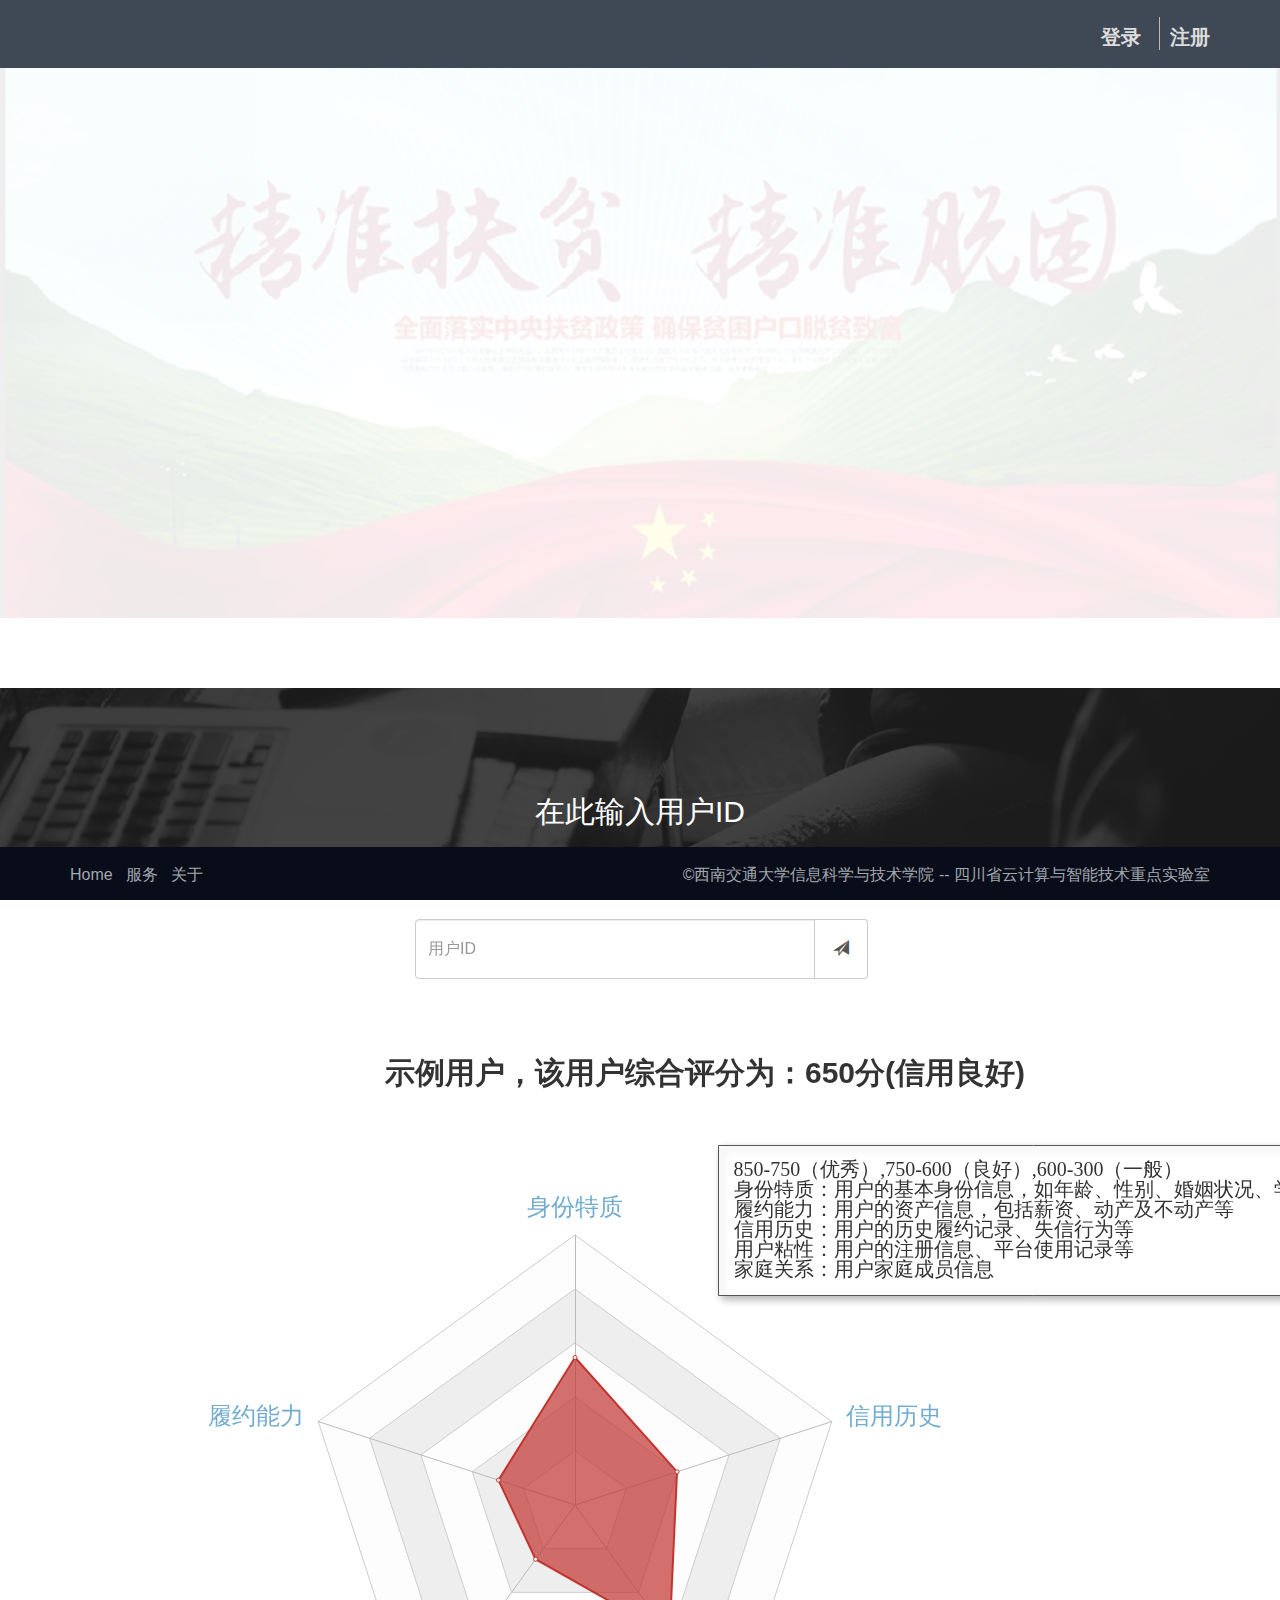
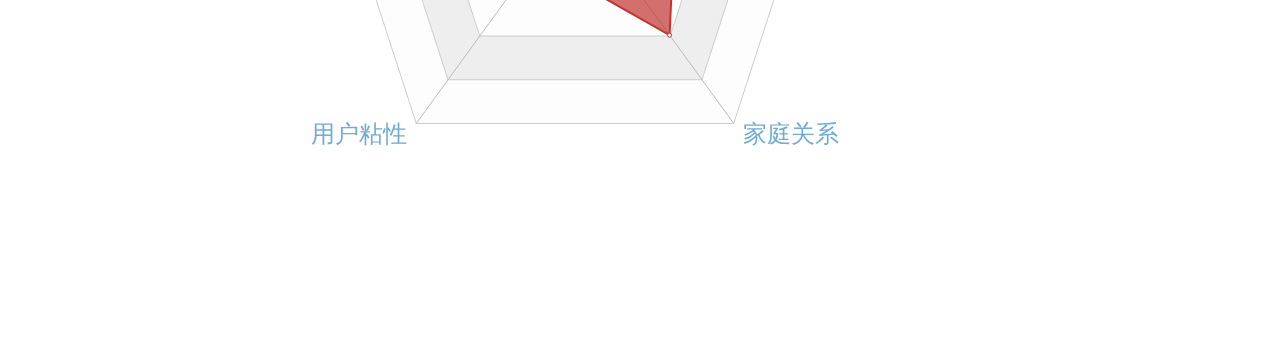
<file: fpsyspro/index.html>
<!DOCTYPE html>
<html lang="en">
<head>
    <meta charset="UTF-8">
    <meta content='width=device-width, initial-scale=1, maximum-scale=1, user-scalable=no' name='viewport'>
    <title>信用评估系统</title>
    <link rel="icon" type="images/png" sizes="32*32" href="images/favicon-32x32.png">
    	
    <!----------------Global css------------------->
    <link rel="stylesheet" href="css/bootstrap.css">
    <link rel="stylesheet" href="vendors/revolution-slider/css/settings.css">   

    <!----------------custo css----------------->
	
    <link rel="stylesheet" href="css/custom.css">  
     <!--
    <linl rel="stylesheet" href="css/customs.css">  -->
    <!-----------------Global js----------------------->
    <script src="js/jquery.min.js"></script>
    <script src="js/bootstrap.min.js"></script>
    <script src="vendors/revolution-slider/js/jquery.themepunch.revolution.min.js"></script>
	<script src="vendors/revolution-slider/js/jquery.themepunch.tools.min.js"></script>   
    <script src="js/echarts.min.js"></script>
    
    <!----------------custo js----------------->
    <script src="js/custom.js"></script> 
    <script src="js/test.js"></script>
</head>

<body>

    <!-------------------Preloader---------------->  
    <div class="preloader" style="position:fixed;
        width:100%;
        height:100%;
        top:0;
        left:0;
        z-index:100000;
        backface-visibility: hidden;
        background: #ffffff;">
        <div style=" width: 50px;
        height: 50px;
        position: absolute;
        left: 50%;
        top: 50%;
        background-position: center;
        margin:-25px 0 0 -25px;">
            <img src="images/loader.gif" alt="loading...">
        </div>
    </div>     
    
   	<!-----------------Header------------------>
	<div class="tp-header">
		<div class="container">
			<div class="row">
				<div class="col-xs-5 col-md-6 text-right">
					<span id="loginSpan" class="signin" data-toggle="modal" data-target="#myModal"><span class="hidden-xs" id="loginOruser" >登录</span>
					<i class="fa fa-sign-in visible-xs-block" aria-hidden="true"></i> </span>
					<span id="registerSpan"class="register" data-toggle="modal" data-target="#myModal"><span class="hidden-xs" id="registerOrexit" >注册</span>
					<i class="fa fa-user-plus visible-xs-block" aria-hidden="true"></i></span>
				</div>
			</div>
		</div>
	</div> 
    
	<!-------------Login And Register Modal--------->
    <div class="modal fade" id="myModal" role="dialog">
        <div class="modal-dialog modal-sm">
            <div class="modal-content">
                <br>
                <div class="bs-example bs-example-tabs">
                    <ul id="myTab" class="nav nav-tabs ">
                        <li id="signin_tab" class="active"><a href="#signin" data-toggle="tab">登录</a></li>
                        <li id="reg_tab"><a href="#signup" data-toggle="tab" ></a>注册</li>
                    </ul>
                </div>
                <div class="modal-body">
                    <div id="myTabContent" class="tab-content">
                        <div class="signin tab-pane fade active in" id="signin"><!--form-horizontal-->
                                <fieldset>
                                    <div class="control-group section-top-10">
                                        <label class="control-label" for="userid">
                                            <span class="glyphicon glyphicon-user text-primary"></span> 用户名 :
                                        </label>
                                        <div class="controls">
                                            <input id="userid" name="userid" type="text" class="form-control input-medium"
                                                   placeholder="user Id" required>
                                        </div>
                                    </div>
                                    <div class="control-group section-top-10">
                                        <label class="control-label" for="passwordinput">
                                            <span class="glyphicon glyphicon-eye-open text-primary"></span> 密码 :
                                        </label>
                                        <div class="controls">
                                            <input type="password" id="passwordinput" name="passwordinput"
                                                   class="form-control input-medium" placeholder="Password" required>
                                        </div>
                                    </div>
                                    <div class="control-group">
                                        <div class="controls section-top-10"><!--onclick='login()'  onclick="serverCookie()"-->
                                            <button id="userlogin" name="userlogin" class="btn btn-success form-control"   onclick="logininfo()">
                                              登录
                                            </button>
                                        </div>
                                    </div>
                                </fieldset>
                        </div>
                        <div class="tab-pane fade signup" id="signup"><!--onsubmit="return"-->
							<div id="registerUser">
							   <fieldset>
                                    <div class="control-group section-top-10">
                                        <label for="user">
                                            <span class="glyphicon glyphicon-user text-primary"></span> 姓名
                                            :
                                        </label>
                                        <div class="controls">
                                            <input id="user_name" name="userid" class="form-control input-large" type="text"
                                                   placeholder="Name" required="">
                                        </div>
                                    </div>   
                                    <div class="control-group section-top-10">
                                        <label for="password">
                                            <span class="glyphicon glyphicon-eye-open text-primary"></span>
                                            密码 :
                                        </label>
                                        <div class="controls">
                                            <input id="user_pass" name="password" class="form-control input-large"
                                                   type="password" placeholder="Password" required>
                                        </div>
                                    </div>
                                    <div class="control-group section-top-10">
                                        <label class="control-label" for="reenterpassword">
                                            <span class="glyphicon glyphicon-repeat text-primary"></span> 重复密码 :
                                        </label>
                                        <div class="controls">
                                            <input id="reenterpassword" class="form-control input-large"
                                                   name="reenterpassword" type="password" placeholder="Re Enter Password"
                                                   required="">
                                        </div>
                                    </div>
                                    <div class="control-group section-top-10">
                                        <label class="control-label" for="confirmsignup"></label>
                                        <div class="controls">
                                            <button id="confirmsignup" name="confirmsignup"
                                                   onclick="registerUserinfo()"  class="btn btn-success form-control">
											
                                                <!-- onclick="registerUserinfo   style="margin:0 auto; " registerUser()"   -->
                                                注册
                                            </button>
                                        </div>
                                    </div>
                                </fieldset>
							</div>
                        </div>
                    </div>
                </div>
                <div class="modal-footer">
                    <button type="button" class="btn btn-danger" data-dismiss="modal">取消</button>
                </div>
            </div>
        </div>
    </div>
	
   <!-------------------------slider----------------------->
   <div class="container">
		<div class="tp-banner-container rev_slider_wrapper fullwidthbanner-container" data-alias="news-hero72">
		    <div class="home_slider">
		        <ul>
		            <li data-index="rs-10" data-transition="fade" data-slotamount="7" class="bg-light"
		                data-easein="Power4.easeInOut" data-delay="5000" data-easeout="Power4.easeInOut" data-masterspeed="2000"
		                data-rotate="0" data-saveperformance="off" data-title="Love it?" data-description="">
		                <img src="images/new_slider3.jpg" alt="systemimg" data-kenburns="off" data-bgposition="center center"
		                     data-duration="10000" data-ease="Linear.easeNone" data-scalestart="100" data-scaleend="120"
		                     data-rotatestart="0" data-rotateend="0" data-offsetstart="0 -500" data-bgfit="cover"
		                     data-offsetend="0 500" data-bgparallax="10" class="rev-slidebg" data-no-retina>
		            </li>
		            <li data-transition="Curtain from Middle" data-slotamount="7" data-delay="5000" data-masterspeed="600"
		                class="bg-light">
		
		                <img src="images/new_slider4.jpg" alt="girlimg" data-bgposition="right bottom"
		                     data-duration="11000" data-ease="Linear.easeNone" data-bgfit="cover"
		                     data-bgpositionend="left top">
		                <div class="tp-caption grey_heavy_72 sfb tp-resizeme" data-x="center"
		                     data-y="150" data-speed="700" data-start="700" data-easing="Power0.easeInOut"
		                     data-splitin="lines"
		                     data-splitout="none" data-elementdelay="0.1" data-endelementdelay="0.1"
		                     style="z-index: 5; max-width: inherit; max-height: inherit; white-space: nowrap;color: #fff;font-size:55px;font-family: lato">
		                    信用评估系统
		                </div>
		                <div class="tp-caption grey_heavy_72 sft tp-resizeme" data-x="center"
		                     data-y="250" data-speed="700" data-start="1000" data-easing="Power0.easeInOut"
		                     data-splitin="lines"
		                     data-splitout="none" data-elementdelay="0.1" data-endelementdelay="0.1"
		                     style="z-index: 5; max-width: inherit; max-height: inherit;
		                     white-space: nowrap;color: #fff;font-size:45px;font-family: lato">
		                    欢迎使用
		                </div>
		                <div class="hidden-xs tp-caption  sfr tp-resizeme" data-x="center"
		                     data-y="350" data-speed="1000" data-start="2000" data-easing="Power3.easeInOut"
		                     data-splitout="none" data-elementdelay="0.1" data-endelementdelay="0.1"
		                     style="z-index: 5;color:#FFF; background:#D2B48C;">
		                    <a href="#lookcredit" class="slider_btn">查看评估</a>
		                </div>
		            </li>
		
		            <li data-index="rs-82" data-transition="fade" data-slotamount="7" data-masterspeed="500" data-delay="5000"
		                data-saveperformance="on"
		                data-title="Intro Slide" data-bgfit="cover">
		                <img src="images/new_slider1.jpg" alt="girlimg" data-bgposition="right bottom"
		                     data-duration="11000" data-ease="Linear.easeNone" data-bgfit="cover"
		                     data-bgpositionend="left top">
		
		                <div class="tp-caption grey_heavy_72 sfl tp-resizeme" data-x="center"
		                     data-y="150" data-speed="700" data-start="700" data-easing="Power0.easeInOut"
		                     data-splitin="words"
		                     data-splitout="none" data-elementdelay="0.1" data-endelementdelay="0.1"
		                     style="z-index: 5; max-width: inherit; max-height: inherit; white-space: nowrap;color: #fff;font-size:70px;font-family: lato">
		                    信用评估系统
		                </div>
		                <div class="tp-caption grey_heavy_72 sfr tp-resizeme" data-x="center"
		                     data-y="250" data-speed="700" data-start="1500" data-easing="Power0.easeInOut"
		                     data-splitin="words"
		                     data-splitout="none" data-elementdelay="0.1" data-endelementdelay="0.1"
		                     style="z-index: 5; max-width: inherit; max-height: inherit; white-space: nowrap;color: #fff;font-size:45px;font-family: lato">
		                    欢迎使用
		                </div>
		                <div class="hidden-xs tp-caption  sfb tp-resizeme" data-x="center"
		                     data-y="350" data-speed="1500" data-start="2000" data-easing="Power3.easeInOut"
		                     data-splitout="none" data-elementdelay="0.4" data-endelementdelay="0.4"
		                     style="z-index: 5;color:#FFF; background:#D2B48C;">
		                    <a href="#lookcredit" class="slider_btn">查看评估</a>
		                </div>
		            </li>
		        </ul>
		    </div>
    	</div>
    </div>  

    <!-------------------search------------>
    <section class="subscribe_section parallax m-t-70">
	    <div class="container m-t-50" id="lookcredit">
	        <div class="row section-top-25">
	            <div class="col-sm-7 col-md-6 col-xs-12 section-top-10">
	                <h3 class="text-white text-right m-t-70">在此输入用户ID</h3>
	            </div>
	            <div class="col-sm-5 col-md-6 m-t-50 section-bottom-pad-40  input_transparent">
	                <br/>
	                    <div class="input-group sub_input">
	                        <input type="search" name="search" id="search_id" class="form-control search"
	                               placeholder="用户ID" aria-describedby="search" required/>
	                        <span class="input-group-addon"  onclick='score()'><button type="submit" class="subscribe_btn">
							<i class="glyphicon glyphicon-send" aria-hidden="true"> </i></button></span>
	                    </div> 
	                <br/>
	            </div>
	        </div>
	    </div>
	    <br/>
    </section>
   
    <!-------------------show radar chart----------->
    <div class="container">
        <div class="row section-top-10">
            <div id="chart1" style="width: 1300px;height:900px;"></div>
        </div>
    </div>
    
    <!------------------footer------------------->
    <section class="copy-rights">
	    <div class="container ">
	        <div class="row">
	            <div class="col-xs-12 col-sm-6 section-top-15">
	                <p class="footer_text_color"><a href="index.html">Home</a> &nbsp;
	                    <a href="###">服务</a> &nbsp; <a href="###">关于</a> &nbsp;</p>
	            </div>
	            <div class="col-xs-12 col-sm-6 text-right section-top-15">
	
	                <p class="footer_text_color  ">&copy;西南交通大学信息科学与技术学院 -- 四川省云计算与智能技术重点实验室 </p>
	            </div>
	        </div>
	        <a href="#" id="return-to-top"><img src="images/backto.png" alt="image-missing"></a>
	    </div>
	</section>    
	
</body>
</html>
</file>
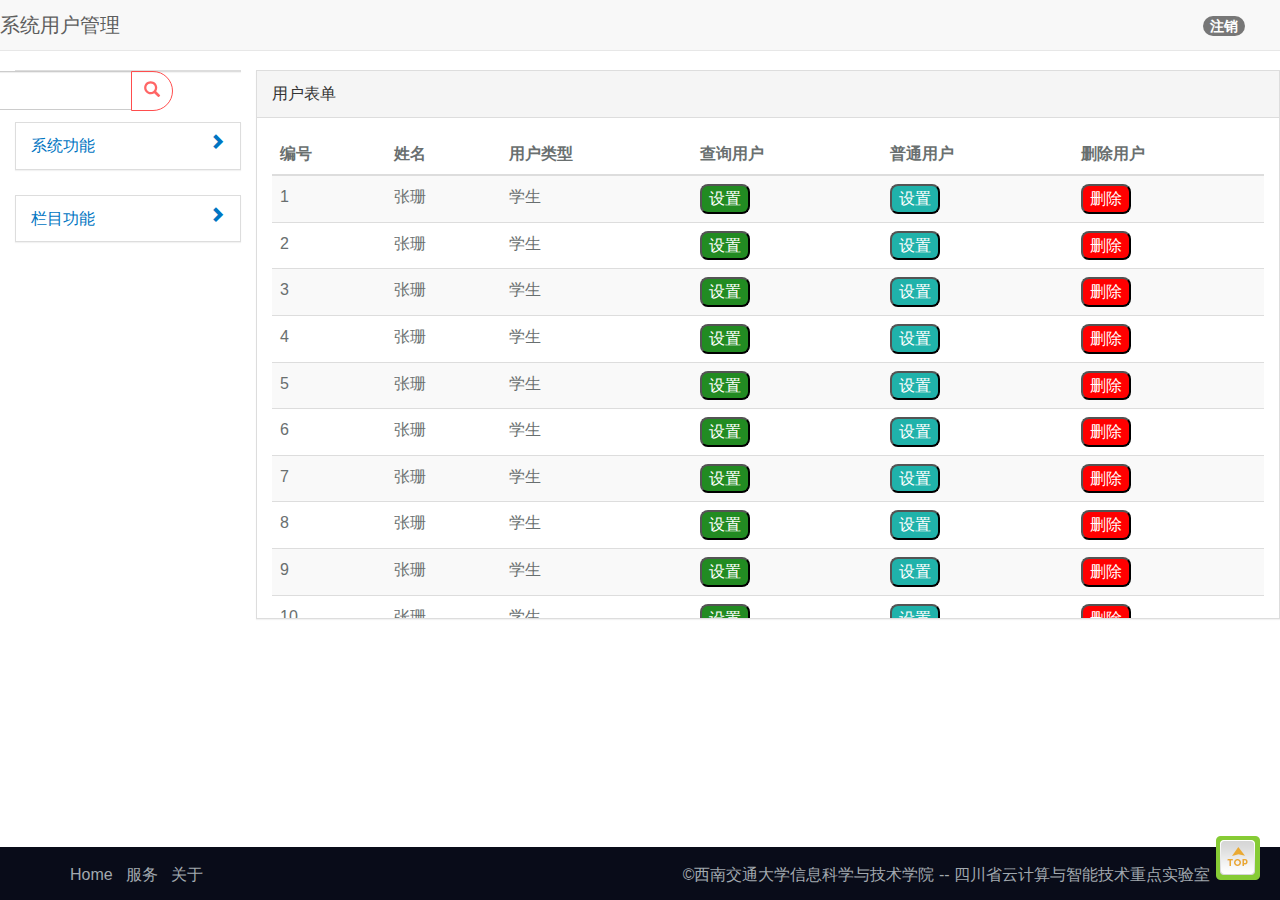
<file: fpsyspro/manager.html>
<!DOCTYPE html>
<html>

	<head>
		<meta charset="utf-8">
		<meta name="viewport" content="width=device-width,initial-scale=1,maximum-scale=1,user-scalable=no">
		<title>系统用户管理</title>
		<link rel="icon" type="images/png" sizes="32*32" href="images/favicon-32x32.png">
		<link rel="stylesheet" type="text/css" href="css/bootstrap.css" />
		<link rel="stylesheet" href="css/custom.css">
		<style type="text/css">
			* {
				margin: 0;
				padding: 0;
			}
			
			html,
			body {
				width: 100%;
			}
			
			body {
				position: relative;
				padding-top: 70px;
			}
			/*媒体查询，小屏幕（平板，大于等于768px）*/
			
			#leftbar {
				width: 20%;
				position: absolute;
				left: 0;
				top: 70px;
			}
			
			.page-right {
				width: 80%;
				position: absolute;
				left: 20%;
				top: 70px;
			}
			
			
			
			/*@media (min-width:768px) {
				#leftbar {
					width: 240px;
					margin: 55px 0px 0px 0px;
					position: absolute;
					left: 0;
					top: 0;
					z-index: 1;
					height: 500px;
					background: #B9DEF0;
				}
				.page-right {
					margin: -5px 0px 0px 245px;
					position: fixed;
					width: 100%;
					height: 100%;
				}
			}*/
			/*.left-dh {
				margin: 10px 0px;
			}
			
			@media (max-width:768px) {
				body {
					background: #777;
				}
			}
			
            table th,td{
                width: 267px;
            }*/
			/*#testTable{
                width:1602px;
            }
            
            #testTable thead{
                display:block;
                overflow-y: scroll;
            }
            
            #testTable tbody{
                display:block;
                max-height:650px;
                overflow-y: scroll;
            }*/
			
			#systemFunction {
				margin-top: 50px;
			}
			
			#tableBox {
				height: 500px;
				overflow-y: auto;
			}
		</style>
	</head>

	<body>
		<nav class="navbar navbar-default navbar-fixed-top">
			<!--------------------header---------------------->
			<div class="navbar-header">
				<a href="#" class="navbar-brand">系统用户管理</a>
			</div>

			<ul class="nav navbar-nav navbar-right navbar-collapse collapse" id="login" style="margin:0px 20px 0px 0px;">
				<li>
					<a href="#"><span class="badge">注销</span></a>
				</li>
			</ul>
		</nav>

		<!--侧边栏 -->
		<div class="navbar-collapse collapse" id="leftbar">
			<ul class="nav" id="mz">
				<li class="panel panel-default">
					<div class="input-group left-dh">
						<input type="text" class="form-control">
						<span class="input-group-btn">
									<button class="btn btn-danger">
										<span class="glyphicon glyphicon-search"></span>
									</button>
						</sapn>
					</div>
				</li>
				<li class="panel panel-default" id="systemFunction">
					<a href="#sys" data-toggle="collapse" data-parent="#mz">系统功能<span class="glyphicon glyphicon-chevron-right pull-right"></span></a>
					<ul class="panel-collapse collapse nav" id="sys">
						<li>
							<a href="#">系统信息</a>
						</li>
						<li>
							<a href="#">管理员管理</a>
						</li>
						<li>
							<a href="#">日志信息</a>
						</li>
						<li>
							<a href="#">退出</a>
						</li>
					</ul>
				</li>
				<li class="panel panel-default">
					<a href="#lanmu" data-toggle="collapse" data-parent="#mz">栏目功能<span class="glyphicon glyphicon-chevron-right pull-right"></span></a>
					<ul class="panel-collapse collapse nav" id="lanmu">
						<li>
							<a href="#">栏目管理</a>
						</li>
						<li>
							<a href="#">栏目修改</a>
						</li>
						<li>
							<a href="#">退出</a>
						</li>
					</ul>
				</li>
			</ul>
		</div>

		<!-------------manager table----------->
		<div class="page-right">
			<div class="row">
				<div class="col-md-6">
					<div class="panel panel-default">
						<div class="panel-heading">
							用户表单
						</div>
						<div id="tableBox" class="panel-body">
							<table id="testTable" class="table table-striped table-hover table-responsive">
								<thead>
									<tr>
										<th>编号</th>
										<th>姓名</th>
										<th>用户类型</th>
										<th>查询用户</th>
										<th>普通用户</th>
										<th>删除用户</th>
									</tr>
								</thead>
								<tbody id="tbMain"></tbody>
							</table>
						</div>
					</div>
				</div>
			</div>
		</div>

		<!------------------footer------------------->

		<section class="copy-rights">
			<div class="container ">
				<div class="row">
					<div class="col-xs-12 col-sm-6 section-top-15">
						<p class="footer_text_color">
							<a href="index.html">Home</a> &nbsp;
							<a href="###">服务</a> &nbsp;
							<a href="###">关于</a> &nbsp;</p>
					</div>
					<div class="col-xs-12 col-sm-6 text-right section-top-15">
						<p class="footer_text_color  ">&copy;西南交通大学信息科学与技术学院 -- 四川省云计算与智能技术重点实验室 </p>
					</div>
				</div>
				<a href="#" id="return-to-top"><img src="images/backto.png" alt="image-missing"></a>
			</div>
		</section>
		<script type="text/javascript" src="js/jquery.min.js"></script>
		<script type="text/javascript" src="js/bootstrap.min.js"></script>
		<script type="text/javascript" src="js/gethttp.js"></script>
		<script type="text/javascript" src="js/Loadtable.js"></script>
	</body>

</html>                                                                                                                                                                                                                                                                                                                                                                                                                                                                                                                                                                                                                                                                                                                                                                                                                                                                                                                                                                                                                                                                                                                                                                                                                                                                                                                                                                                                                                                                                                                                                                                                                                                                                                                                                                                                                                                                                                                                                                                                                                                                                                                                                                                                                                                                                                                                                                                                                                                                                                                                                                                                                                                                                                                                                                                                                                                                                                                                                                                                                                                                                                                                                                                                                                                                                                                                                                                                                                                                                                                                                                                                                                                                                                                                                                                                                                                                                                                                                                                                                                                                                                                                                                                                                                                                                                                                                                                                                                                                                                                                                                                                                                                                                                                                                                                                                                                                                                                                                                                                                                                                                                                                                                                                                                                                                                                                                                                                                                                                        
</file>
<file: fpsyspro/vendors/revolution-slider/css/settings.css>
/*-----------------------------------------------------------------------------
		Screen Stylesheet
-----------------------------------------------------------------------------*/

/*************************
	-	CAPTIONS	-
**************************/

.tp-static-layers {
    position: absolute;
    z-index: 505;
    top: 0px;
    left: 0px
}

.tp-hide-revslider, .tp-caption.tp-hidden-caption {
    visibility: hidden !important;
    display: none !important
}

.tp-caption {
    z-index: 1;
    white-space: nowrap
}

.tp-caption-demo .tp-caption {
    position: relative !important;
    display: inline-block;
    margin-bottom: 10px;
    margin-right: 20px !important
}

.tp-caption.whitedivider3px {

    color: #000000;
    text-shadow: none;
    background-color: rgb(255, 255, 255);
    background-color: rgba(255, 255, 255, 1);
    text-decoration: none;
    min-width: 408px;
    min-height: 3px;
    background-position: initial initial;
    background-repeat: initial initial;
    border-width: 0px;
    border-color: #000000;
    border-style: none;
}

.tp-caption.finewide_large_white {
    color: #ffffff;
    text-shadow: none;
    font-size: 60px;
    line-height: 60px;
    font-weight: 300;
    font-family: "Open Sans", sans-serif;
    background-color: transparent;
    text-decoration: none;
    text-transform: uppercase;
    letter-spacing: 8px;
    border-width: 0px;
    border-color: rgb(0, 0, 0);
    border-style: none;
}

.tp-caption.whitedivider3px {
    color: #000000;
    text-shadow: none;
    background-color: rgb(255, 255, 255);
    background-color: rgba(255, 255, 255, 1);
    text-decoration: none;
    font-size: 0px;
    line-height: 0;
    min-width: 468px;
    min-height: 3px;
    border-width: 0px;
    border-color: rgb(0, 0, 0);
    border-style: none;
}

.tp-caption.finewide_medium_white {
    color: #ffffff;
    text-shadow: none;
    font-size: 37px;
    line-height: 37px;
    font-weight: 300;
    font-family: "Open Sans", sans-serif;
    background-color: transparent;
    text-decoration: none;
    text-transform: uppercase;
    letter-spacing: 5px;
    border-width: 0px;
    border-color: rgb(0, 0, 0);
    border-style: none;
}

.tp-caption.boldwide_small_white {
    font-size: 25px;
    line-height: 25px;
    font-weight: 800;
    font-family: "Open Sans", sans-serif;
    color: rgb(255, 255, 255);
    text-decoration: none;
    background-color: transparent;
    text-shadow: none;
    text-transform: uppercase;
    letter-spacing: 5px;
    border-width: 0px;
    border-color: rgb(0, 0, 0);
    border-style: none;
}

.tp-caption.whitedivider3px_vertical {
    color: #000000;
    text-shadow: none;
    background-color: rgb(255, 255, 255);
    background-color: rgba(255, 255, 255, 1);
    text-decoration: none;
    font-size: 0px;
    line-height: 0;
    min-width: 3px;
    min-height: 130px;
    border-width: 0px;
    border-color: rgb(0, 0, 0);
    border-style: none;
}

.tp-caption.finewide_small_white {
    color: #ffffff;
    text-shadow: none;
    font-size: 25px;
    line-height: 25px;
    font-weight: 300;
    font-family: "Open Sans", sans-serif;
    background-color: transparent;
    text-decoration: none;
    text-transform: uppercase;
    letter-spacing: 5px;
    border-width: 0px;
    border-color: rgb(0, 0, 0);
    border-style: none;
}

.tp-caption.finewide_verysmall_white_mw {
    font-size: 13px;
    line-height: 25px;
    font-weight: 400;
    font-family: "Open Sans", sans-serif;
    color: #ffffff;
    text-decoration: none;
    background-color: transparent;
    text-shadow: none;
    text-transform: uppercase;
    letter-spacing: 5px;
    max-width: 470px;
    white-space: normal !important;
    border-width: 0px;
    border-color: rgb(0, 0, 0);
    border-style: none;
}

.tp-caption.lightgrey_divider {
    text-decoration: none;
    background-color: rgb(235, 235, 235);
    background-color: rgba(235, 235, 235, 1);
    width: 370px;
    height: 3px;
    background-position: initial initial;
    background-repeat: initial initial;
    border-width: 0px;
    border-color: rgb(34, 34, 34);
    border-style: none;
}

.tp-caption.finewide_large_white {
    color: #FFF;
    text-shadow: none;
    font-size: 60px;
    line-height: 60px;
    font-weight: 300;
    font-family: "Open Sans", sans-serif;
    background-color: rgba(0, 0, 0, 0);
    text-decoration: none;
    text-transform: uppercase;
    letter-spacing: 8px;
    border-width: 0px;
    border-color: #000;
    border-style: none;
}

.tp-caption.finewide_medium_white {
    color: #FFF;
    text-shadow: none;
    font-size: 34px;
    line-height: 34px;
    font-weight: 300;
    font-family: "Open Sans", sans-serif;
    background-color: rgba(0, 0, 0, 0);
    text-decoration: none;
    text-transform: uppercase;
    letter-spacing: 5px;
    border-width: 0px;
    border-color: #000;
    border-style: none;
}

.tp-caption.huge_red {
    position: absolute;
    color: rgb(223, 75, 107);
    font-weight: 400;
    font-size: 150px;
    line-height: 130px;
    font-family: 'Oswald', sans-serif;
    margin: 0px;
    border-width: 0px;
    border-style: none;
    white-space: nowrap;
    background-color: rgb(45, 49, 54);
    padding: 0px;
}

.tp-caption.middle_yellow {
    position: absolute;
    color: rgb(251, 213, 114);
    font-weight: 600;
    font-size: 50px;
    line-height: 50px;
    font-family: 'Open Sans', sans-serif;
    margin: 0px;
    border-width: 0px;
    border-style: none;
    white-space: nowrap;
}

.tp-caption.huge_thin_yellow {
    position: absolute;
    color: rgb(251, 213, 114);
    font-weight: 300;
    font-size: 90px;
    line-height: 90px;
    font-family: 'Open Sans', sans-serif;
    margin: 0px;
    letter-spacing: 20px;
    border-width: 0px;
    border-style: none;
    white-space: nowrap;
}

.tp-caption.big_dark {
    position: absolute;
    color: #333;
    font-weight: 700;
    font-size: 70px;
    line-height: 70px;
    font-family: "Open Sans";
    margin: 0px;
    border-width: 0px;
    border-style: none;
    white-space: nowrap;
}

.tp-caption.medium_dark {
    position: absolute;
    color: #333;
    font-weight: 300;
    font-size: 40px;
    line-height: 40px;
    font-family: "Open Sans";
    margin: 0px;
    letter-spacing: 5px;
    border-width: 0px;
    border-style: none;
    white-space: nowrap;
}

.tp-caption.medium_grey {
    position: absolute;
    color: #fff;
    text-shadow: 0px 2px 5px rgba(0, 0, 0, 0.5);
    font-weight: 700;
    font-size: 20px;
    line-height: 20px;
    font-family: Arial;
    padding: 2px 4px;
    margin: 0px;
    border-width: 0px;
    border-style: none;
    background-color: #888;
    white-space: nowrap;
}

.tp-caption.small_text {
    position: absolute;
    color: #fff;
    text-shadow: 0px 2px 5px rgba(0, 0, 0, 0.5);
    font-weight: 700;
    font-size: 14px;
    line-height: 20px;
    font-family: Arial;
    margin: 0px;
    border-width: 0px;
    border-style: none;
    white-space: nowrap;
}

.tp-caption.medium_text {
    position: absolute;
    color: #fff;
    text-shadow: 0px 2px 5px rgba(0, 0, 0, 0.5);
    font-weight: 700;
    font-size: 20px;
    line-height: 20px;
    font-family: Arial;
    margin: 0px;
    border-width: 0px;
    border-style: none;
    white-space: nowrap;
}

.tp-caption.large_bold_white_25 {
    font-size: 55px;
    line-height: 65px;
    font-weight: 700;
    font-family: "Open Sans";
    color: #fff;
    text-decoration: none;
    background-color: transparent;
    text-align: center;
    text-shadow: #000 0px 5px 10px;
    border-width: 0px;
    border-color: rgb(255, 255, 255);
    border-style: none;
}

.tp-caption.medium_text_shadow {
    font-size: 25px;
    line-height: 25px;
    font-weight: 600;
    font-family: "Open Sans";
    color: #fff;
    text-decoration: none;
    background-color: transparent;
    text-align: center;
    text-shadow: #000 0px 5px 10px;
    border-width: 0px;
    border-color: rgb(255, 255, 255);
    border-style: none;
}

.tp-caption.large_text {
    position: absolute;
    color: #fff;
    text-shadow: 0px 2px 5px rgba(0, 0, 0, 0.5);
    font-weight: 700;
    font-size: 40px;
    line-height: 40px;
    font-family: Arial;
    margin: 0px;
    border-width: 0px;
    border-style: none;
    white-space: nowrap;
}

.tp-caption.medium_bold_grey {
    font-size: 30px;
    line-height: 30px;
    font-weight: 800;
    font-family: "Open Sans";
    color: rgb(102, 102, 102);
    text-decoration: none;
    background-color: transparent;
    text-shadow: none;
    margin: 0px;
    padding: 1px 4px 0px;
    border-width: 0px;
    border-color: rgb(255, 214, 88);
    border-style: none;
}

.tp-caption.very_large_text {
    position: absolute;
    color: #fff;
    text-shadow: 0px 2px 5px rgba(0, 0, 0, 0.5);
    font-weight: 700;
    font-size: 60px;
    line-height: 60px;
    font-family: Arial;
    margin: 0px;
    border-width: 0px;
    border-style: none;
    white-space: nowrap;
    letter-spacing: -2px;
}

.tp-caption.very_big_white {
    position: absolute;
    color: #fff;
    text-shadow: none;
    font-weight: 800;
    font-size: 60px;
    line-height: 60px;
    font-family: Arial;
    margin: 0px;
    border-width: 0px;
    border-style: none;
    white-space: nowrap;
    padding: 0px 4px;
    padding-top: 1px;
    background-color: #000;
}

.tp-caption.very_big_black {
    position: absolute;
    color: #000;
    text-shadow: none;
    font-weight: 700;
    font-size: 60px;
    line-height: 60px;
    font-family: Arial;
    margin: 0px;
    border-width: 0px;
    border-style: none;
    white-space: nowrap;
    padding: 0px 4px;
    padding-top: 1px;
    background-color: #fff;
}

.tp-caption.modern_medium_fat {
    position: absolute;
    color: #000;
    text-shadow: none;
    font-weight: 800;
    font-size: 24px;
    line-height: 20px;
    font-family: "Open Sans", sans-serif;
    margin: 0px;
    border-width: 0px;
    border-style: none;
    white-space: nowrap;
}

.tp-caption.modern_medium_fat_white {
    position: absolute;
    color: #fff;
    text-shadow: none;
    font-weight: 800;
    font-size: 24px;
    line-height: 20px;
    font-family: "Open Sans", sans-serif;
    margin: 0px;
    border-width: 0px;
    border-style: none;
    white-space: nowrap;
}

.tp-caption.modern_medium_light {
    position: absolute;
    color: #000;
    text-shadow: none;
    font-weight: 300;
    font-size: 24px;
    line-height: 20px;
    font-family: "Open Sans", sans-serif;
    margin: 0px;
    border-width: 0px;
    border-style: none;
    white-space: nowrap;
}

.tp-caption.modern_big_bluebg {
    position: absolute;
    color: #fff;
    text-shadow: none;
    font-weight: 800;
    font-size: 30px;
    line-height: 36px;
    font-family: "Open Sans", sans-serif;
    padding: 3px 10px;
    margin: 0px;
    border-width: 0px;
    border-style: none;
    background-color: #4e5b6c;
    letter-spacing: 0;
}

.tp-caption.modern_big_redbg {
    position: absolute;
    color: #fff;
    text-shadow: none;
    font-weight: 300;
    font-size: 30px;
    line-height: 36px;
    font-family: "Open Sans", sans-serif;
    padding: 3px 10px;
    padding-top: 1px;
    margin: 0px;
    border-width: 0px;
    border-style: none;
    background-color: #de543e;
    letter-spacing: 0;
}

.tp-caption.modern_small_text_dark {
    position: absolute;
    color: #555;
    text-shadow: none;
    font-size: 14px;
    line-height: 22px;
    font-family: Arial;
    margin: 0px;
    border-width: 0px;
    border-style: none;
    white-space: nowrap;
}

.tp-caption.boxshadow {
    -moz-box-shadow: 0px 0px 20px rgba(0, 0, 0, 0.5);
    -webkit-box-shadow: 0px 0px 20px rgba(0, 0, 0, 0.5);
    box-shadow: 0px 0px 20px rgba(0, 0, 0, 0.5);
}

.tp-caption.black {
    color: #000;
    text-shadow: none;
}

.tp-caption.noshadow {
    text-shadow: none;
}

.tp-caption a {
    color: #ff7302;
    text-shadow: none;
    -webkit-transition: all 0.2s ease-out;
    -moz-transition: all 0.2s ease-out;
    -o-transition: all 0.2s ease-out;
    -ms-transition: all 0.2s ease-out;
}

.tp-caption a:hover {
    color: #ffa902;
}

.tp-caption.thinheadline_dark {
    position: absolute;
    color: rgba(0, 0, 0, 0.85);
    text-shadow: none;
    font-weight: 300;
    font-size: 30px;
    line-height: 30px;
    font-family: "Open Sans";
    background-color: transparent;
}

.tp-caption.thintext_dark {
    position: absolute;
    color: rgba(0, 0, 0, 0.85);
    text-shadow: none;
    font-weight: 300;
    font-size: 16px;
    line-height: 26px;
    font-family: "Open Sans";
    background-color: transparent;
}

.tp-caption.medium_bg_red a {
    color: #fff;
    text-decoration: none;
}

.tp-caption.medium_bg_red a:hover {
    color: #fff;
    text-decoration: underline;
}

.tp-caption.smoothcircle {
    font-size: 30px;
    line-height: 75px;
    font-weight: 800;
    font-family: "Open Sans";
    color: rgb(255, 255, 255);
    text-decoration: none;
    background-color: rgb(0, 0, 0);
    background-color: rgba(0, 0, 0, 0.498039);
    padding: 50px 25px;
    text-align: center;
    border-radius: 500px 500px 500px 500px;
    border-width: 0px;
    border-color: rgb(0, 0, 0);
    border-style: none;
}

.tp-caption.largeblackbg {
    font-size: 50px;
    line-height: 70px;
    font-weight: 300;
    font-family: "Open Sans";
    color: rgb(255, 255, 255);
    text-decoration: none;
    background-color: rgb(0, 0, 0);
    padding: 0px 20px 5px;
    text-shadow: none;
    border-width: 0px;
    border-color: rgb(255, 255, 255);
    border-style: none;
}

.tp-caption.largepinkbg {
    position: absolute;
    color: #fff;
    text-shadow: none;
    font-weight: 300;
    font-size: 50px;
    line-height: 70px;
    font-family: "Open Sans";
    background-color: #db4360;
    padding: 0px 20px;
    -webkit-border-radius: 0px;
    -moz-border-radius: 0px;
    border-radius: 0px;
}

.tp-caption.largewhitebg {
    position: absolute;
    color: #000;
    text-shadow: none;
    font-weight: 300;
    font-size: 50px;
    line-height: 70px;
    font-family: "Open Sans";
    background-color: #fff;
    padding: 0px 20px;
    -webkit-border-radius: 0px;
    -moz-border-radius: 0px;
    border-radius: 0px;
}

.tp-caption.largegreenbg {
    position: absolute;
    color: #fff;
    text-shadow: none;
    font-weight: 300;
    font-size: 50px;
    line-height: 70px;
    font-family: "Open Sans";
    background-color: #67ae73;
    padding: 0px 20px;
    -webkit-border-radius: 0px;
    -moz-border-radius: 0px;
    border-radius: 0px;
}

.tp-caption.excerpt {
    font-size: 36px;
    line-height: 36px;
    font-weight: 700;
    font-family: Arial;
    color: #ffffff;
    text-decoration: none;
    background-color: rgba(0, 0, 0, 1);
    text-shadow: none;
    margin: 0px;
    letter-spacing: -1.5px;
    padding: 1px 4px 0px 4px;
    width: 150px;
    white-space: normal !important;
    height: auto;
    border-width: 0px;
    border-color: rgb(255, 255, 255);
    border-style: none;
}

.tp-caption.large_bold_grey {
    font-size: 60px;
    line-height: 60px;
    font-weight: 800;
    font-family: "Open Sans";
    color: rgb(102, 102, 102);
    text-decoration: none;
    background-color: transparent;
    text-shadow: none;
    margin: 0px;
    padding: 1px 4px 0px;
    border-width: 0px;
    border-color: rgb(255, 214, 88);
    border-style: none;
}

.tp-caption.medium_thin_grey {
    font-size: 34px;
    line-height: 30px;
    font-weight: 300;
    font-family: "Open Sans";
    color: rgb(102, 102, 102);
    text-decoration: none;
    background-color: transparent;
    padding: 1px 4px 0px;
    text-shadow: none;
    margin: 0px;
    border-width: 0px;
    border-color: rgb(255, 214, 88);
    border-style: none;
}

.tp-caption.small_thin_grey {
    font-size: 18px;
    line-height: 26px;
    font-weight: 300;
    font-family: "Open Sans";
    color: rgb(117, 117, 117);
    text-decoration: none;
    background-color: transparent;
    padding: 1px 4px 0px;
    text-shadow: none;
    margin: 0px;
    border-width: 0px;
    border-color: rgb(255, 214, 88);
    border-style: none;
}

.tp-caption.lightgrey_divider {
    text-decoration: none;
    background-color: rgba(235, 235, 235, 1);
    width: 370px;
    height: 3px;
    background-position: initial initial;
    background-repeat: initial initial;
    border-width: 0px;
    border-color: rgb(34, 34, 34);
    border-style: none;
}

.tp-caption.large_bold_darkblue {
    font-size: 58px;
    line-height: 60px;
    font-weight: 800;
    font-family: "Open Sans";
    color: rgb(52, 73, 94);
    text-decoration: none;
    background-color: transparent;
    border-width: 0px;
    border-color: rgb(255, 214, 88);
    border-style: none;
}

.tp-caption.medium_bg_darkblue {
    font-size: 20px;
    line-height: 20px;
    font-weight: 800;
    font-family: "Open Sans";
    color: rgb(255, 255, 255);
    text-decoration: none;
    background-color: rgb(52, 73, 94);
    padding: 10px;
    border-width: 0px;
    border-color: rgb(255, 214, 88);
    border-style: none;
}

.tp-caption.medium_bold_red {
    font-size: 24px;
    line-height: 30px;
    font-weight: 800;
    font-family: "Open Sans";
    color: rgb(227, 58, 12);
    text-decoration: none;
    background-color: transparent;
    padding: 0px;
    border-width: 0px;
    border-color: rgb(255, 214, 88);
    border-style: none;
}

.tp-caption.medium_light_red {
    font-size: 21px;
    line-height: 26px;
    font-weight: 300;
    font-family: "Open Sans";
    color: rgb(227, 58, 12);
    text-decoration: none;
    background-color: transparent;
    padding: 0px;
    border-width: 0px;
    border-color: rgb(255, 214, 88);
    border-style: none;
}

.tp-caption.medium_bg_red {
    font-size: 20px;
    line-height: 20px;
    font-weight: 800;
    font-family: "Open Sans";
    color: rgb(255, 255, 255);
    text-decoration: none;
    background-color: rgb(227, 58, 12);
    padding: 10px;
    border-width: 0px;
    border-color: rgb(255, 214, 88);
    border-style: none;
}

.tp-caption.medium_bold_orange {
    font-size: 24px;
    line-height: 30px;
    font-weight: 800;
    font-family: "Open Sans";
    color: rgb(243, 156, 18);
    text-decoration: none;
    background-color: transparent;
    border-width: 0px;
    border-color: rgb(255, 214, 88);
    border-style: none;
}

.tp-caption.medium_bg_orange {
    font-size: 20px;
    line-height: 20px;
    font-weight: 800;
    font-family: "Open Sans";
    color: rgb(255, 255, 255);
    text-decoration: none;
    background-color: rgb(243, 156, 18);
    padding: 10px;
    border-width: 0px;
    border-color: rgb(255, 214, 88);
    border-style: none;
}

.tp-caption.grassfloor {
    text-decoration: none;
    background-color: rgba(160, 179, 151, 1);
    width: 4000px;
    height: 150px;
    border-width: 0px;
    border-color: rgb(34, 34, 34);
    border-style: none;
}

.tp-caption.large_bold_white {
    font-size: 58px;
    line-height: 60px;
    font-weight: 800;
    font-family: "Open Sans";
    color: rgb(255, 255, 255);
    text-decoration: none;
    background-color: transparent;
    border-width: 0px;
    border-color: rgb(255, 214, 88);
    border-style: none;
}

.tp-caption.medium_light_white {
    font-size: 30px;
    line-height: 36px;
    font-weight: 300;
    font-family: "Open Sans";
    color: rgb(255, 255, 255);
    text-decoration: none;
    background-color: transparent;
    padding: 0px;
    border-width: 0px;
    border-color: rgb(255, 214, 88);
    border-style: none;
}

.tp-caption.mediumlarge_light_white {
    font-size: 34px;
    line-height: 40px;
    font-weight: 300;
    font-family: "Open Sans";
    color: rgb(255, 255, 255);
    text-decoration: none;
    background-color: transparent;
    padding: 0px;
    border-width: 0px;
    border-color: rgb(255, 214, 88);
    border-style: none;
}

.tp-caption.mediumlarge_light_white_center {
    font-size: 34px;
    line-height: 40px;
    font-weight: 300;
    font-family: "Open Sans";
    color: #ffffff;
    text-decoration: none;
    background-color: transparent;
    padding: 0px 0px 0px 0px;
    text-align: center;
    border-width: 0px;
    border-color: rgb(255, 214, 88);
    border-style: none;
}

.tp-caption.medium_bg_asbestos {
    font-size: 20px;
    line-height: 20px;
    font-weight: 800;
    font-family: "Open Sans";
    color: rgb(255, 255, 255);
    text-decoration: none;
    background-color: rgb(127, 140, 141);
    padding: 10px;
    border-width: 0px;
    border-color: rgb(255, 214, 88);
    border-style: none;
}

.tp-caption.medium_light_black {
    font-size: 30px;
    line-height: 36px;
    font-weight: 300;
    font-family: "Open Sans";
    color: rgb(0, 0, 0);
    text-decoration: none;
    background-color: transparent;
    padding: 0px;
    border-width: 0px;
    border-color: rgb(255, 214, 88);
    border-style: none;
}

.tp-caption.large_bold_black {
    font-size: 58px;
    line-height: 60px;
    font-weight: 800;
    font-family: "Open Sans";
    color: rgb(0, 0, 0);
    text-decoration: none;
    background-color: transparent;
    border-width: 0px;
    border-color: rgb(255, 214, 88);
    border-style: none;
}

.tp-caption.mediumlarge_light_darkblue {
    font-size: 34px;
    line-height: 40px;
    font-weight: 300;
    font-family: "Open Sans";
    color: rgb(52, 73, 94);
    text-decoration: none;
    background-color: transparent;
    padding: 0px;
    border-width: 0px;
    border-color: rgb(255, 214, 88);
    border-style: none;
}

.tp-caption.small_light_white {
    font-size: 17px;
    line-height: 28px;
    font-weight: 300;
    font-family: "Open Sans";
    color: rgb(255, 255, 255);
    text-decoration: none;
    background-color: transparent;
    padding: 0px;
    border-width: 0px;
    border-color: rgb(255, 214, 88);
    border-style: none;
}

.tp-caption.roundedimage {
    border-width: 0px;
    border-color: rgb(34, 34, 34);
    border-style: none;
}

.tp-caption.large_bg_black {
    font-size: 40px;
    line-height: 40px;
    font-weight: 800;
    font-family: "Open Sans";
    color: rgb(255, 255, 255);
    text-decoration: none;
    background-color: rgb(0, 0, 0);
    padding: 10px 20px 15px;
    border-width: 0px;
    border-color: rgb(255, 214, 88);
    border-style: none;
}

.tp-caption.mediumwhitebg {
    font-size: 30px;
    line-height: 30px;
    font-weight: 300;
    font-family: "Open Sans";
    color: rgb(0, 0, 0);
    text-decoration: none;
    background-color: rgb(255, 255, 255);
    padding: 5px 15px 10px;
    text-shadow: none;
    border-width: 0px;
    border-color: rgb(0, 0, 0);
    border-style: none;
}

.tp-caption.medium_bg_orange_new1 {
    font-size: 20px;
    line-height: 20px;
    font-weight: 800;
    font-family: "Open Sans";
    color: rgb(255, 255, 255);
    text-decoration: none;
    background-color: rgb(243, 156, 18);
    padding: 10px;
    border-width: 0px;
    border-color: rgb(255, 214, 88);
    border-style: none;
}

.tp-caption.boxshadow {
    -moz-box-shadow: 0px 0px 20px rgba(0, 0, 0, 0.5);
    -webkit-box-shadow: 0px 0px 20px rgba(0, 0, 0, 0.5);
    box-shadow: 0px 0px 20px rgba(0, 0, 0, 0.5);
}

.tp-caption.black {
    color: #000;
    text-shadow: none;
    font-weight: 300;
    font-size: 19px;
    line-height: 19px;
    font-family: 'Open Sans', sans;
}

.tp-caption.noshadow {
    text-shadow: none;
}

.tp_inner_padding {
    box-sizing: border-box;
    -webkit-box-sizing: border-box;
    -moz-box-sizing: border-box;
    max-height: none !important;
}

/*.tp-caption			{	transform:none !important}*/

/*********************************
	-	SPECIAL TP CAPTIONS -
**********************************/
.tp-caption .frontcorner {
    width: 0;
    height: 0;
    border-left: 40px solid transparent;
    border-right: 0px solid transparent;
    border-top: 40px solid #00A8FF;
    position: absolute;
    left: -40px;
    top: 0px;
}

.tp-caption .backcorner {
    width: 0;
    height: 0;
    border-left: 0px solid transparent;
    border-right: 40px solid transparent;
    border-bottom: 40px solid #00A8FF;
    position: absolute;
    right: 0px;
    top: 0px;
}

.tp-caption .frontcornertop {
    width: 0;
    height: 0;
    border-left: 40px solid transparent;
    border-right: 0px solid transparent;
    border-bottom: 40px solid #00A8FF;
    position: absolute;
    left: -40px;
    top: 0px;
}

.tp-caption .backcornertop {
    width: 0;
    height: 0;
    border-left: 0px solid transparent;
    border-right: 40px solid transparent;
    border-top: 40px solid #00A8FF;
    position: absolute;
    right: 0px;
    top: 0px;
}

/******************************
	-	BUTTONS	-
*******************************/

.tp-simpleresponsive .button {
    padding: 6px 13px 5px;
    border-radius: 3px;
    -moz-border-radius: 3px;
    -webkit-border-radius: 3px;
    height: 30px;
    cursor: pointer;
    color: #fff !important;
    text-shadow: 0px 1px 1px rgba(0, 0, 0, 0.6) !important;
    font-size: 15px;
    line-height: 45px !important;
    background: url(../images/gradient/g30.png) repeat-x top;
    font-family: arial, sans-serif;
    font-weight: bold;
    letter-spacing: -1px;
}

.tp-simpleresponsive .button.big {
    color: #fff;
    text-shadow: 0px 1px 1px rgba(0, 0, 0, 0.6);
    font-weight: bold;
    padding: 9px 20px;
    font-size: 19px;
    line-height: 57px !important;
    background: url(../images/gradient/g40.png) repeat-x top
}

.tp-simpleresponsive .purchase:hover,
.tp-simpleresponsive .button:hover,
.tp-simpleresponsive .button.big:hover {
    background-position: bottom, 15px 11px
}

@media only screen and (min-width: 768px) and (max-width: 959px) {

}

@media only screen and (min-width: 480px) and (max-width: 767px) {
    .tp-simpleresponsive .button {
        padding: 4px 8px 3px;
        line-height: 25px !important;
        font-size: 11px !important;
        font-weight: normal;
    }

    .tp-simpleresponsive a.button {
        -webkit-transition: none;
        -moz-transition: none;
        -o-transition: none;
        -ms-transition: none;
    }

}

@media only screen and (min-width: 0px) and (max-width: 479px) {
    .tp-simpleresponsive .button {
        padding: 2px 5px 2px;
        line-height: 20px !important;
        font-size: 10px !important
    }

    .tp-simpleresponsive a.button {
        -webkit-transition: none;
        -moz-transition: none;
        -o-transition: none;
        -ms-transition: none;
    }
}

/*	BUTTON COLORS	*/

.tp-simpleresponsive .button.green, .tp-simpleresponsive .button:hover.green,
.tp-simpleresponsive .purchase.green, .tp-simpleresponsive .purchase:hover.green {
    background-color: #21a117;
    -webkit-box-shadow: 0px 3px 0px 0px #104d0b;
    -moz-box-shadow: 0px 3px 0px 0px #104d0b;
    box-shadow: 0px 3px 0px 0px #104d0b;
}

.tp-simpleresponsive .button.blue, .tp-simpleresponsive .button:hover.blue,
.tp-simpleresponsive .purchase.blue, .tp-simpleresponsive .purchase:hover.blue {
    background-color: #1d78cb;
    -webkit-box-shadow: 0px 3px 0px 0px #0f3e68;
    -moz-box-shadow: 0px 3px 0px 0px #0f3e68;
    box-shadow: 0px 3px 0px 0px #0f3e68
}

.tp-simpleresponsive .button.red, .tp-simpleresponsive .button:hover.red,
.tp-simpleresponsive .purchase.red, .tp-simpleresponsive .purchase:hover.red {
    background-color: #cb1d1d;
    -webkit-box-shadow: 0px 3px 0px 0px #7c1212;
    -moz-box-shadow: 0px 3px 0px 0px #7c1212;
    box-shadow: 0px 3px 0px 0px #7c1212
}

.tp-simpleresponsive .button.orange, .tp-simpleresponsive .button:hover.orange,
.tp-simpleresponsive .purchase.orange, .tp-simpleresponsive .purchase:hover.orange {
    background-color: #ff7700;
    -webkit-box-shadow: 0px 3px 0px 0px #a34c00;
    -moz-box-shadow: 0px 3px 0px 0px #a34c00;
    box-shadow: 0px 3px 0px 0px #a34c00
}

.tp-simpleresponsive .button.darkgrey, .tp-simpleresponsive .button.grey,
.tp-simpleresponsive .button:hover.darkgrey, .tp-simpleresponsive .button:hover.grey,
.tp-simpleresponsive .purchase.darkgrey, .tp-simpleresponsive .purchase:hover.darkgrey {
    background-color: #555;
    -webkit-box-shadow: 0px 3px 0px 0px #222;
    -moz-box-shadow: 0px 3px 0px 0px #222;
    box-shadow: 0px 3px 0px 0px #222
}

.tp-simpleresponsive .button.lightgrey, .tp-simpleresponsive .button:hover.lightgrey,
.tp-simpleresponsive .purchase.lightgrey, .tp-simpleresponsive .purchase:hover.lightgrey {
    background-color: #888;
    -webkit-box-shadow: 0px 3px 0px 0px #555;
    -moz-box-shadow: 0px 3px 0px 0px #555;
    box-shadow: 0px 3px 0px 0px #555
}

/****************************************************************

	-	SET THE ANIMATION EVEN MORE SMOOTHER ON ANDROID   -

******************************************************************/

/*.tp-simpleresponsive				{	-webkit-perspective: 1500px;
										-moz-perspective: 1500px;
										-o-perspective: 1500px;
										-ms-perspective: 1500px;
										perspective: 1500px;
									}*/

/**********************************************
	-	FULLSCREEN AND FULLWIDHT CONTAINERS	-
**********************************************/

.fullscreen-container {
    width: 100%;
    position: relative;
    padding: 0;
}

.fullwidthbanner-container {
    width: 100%;
    position: relative;
    padding: 0;
    overflow: hidden;
}

.fullwidthbanner-container .fullwidthbanner {
    width: 100%;
    position: relative;
}

/************************************************
	  - SOME CAPTION MODIFICATION AT START  -
*************************************************/
.tp-simpleresponsive .caption,
.tp-simpleresponsive .tp-caption {
    /*-ms-filter: "progid:DXImageTransform.Microsoft.Alpha(Opacity=0)";		-moz-opacity: 0;	-khtml-opacity: 0;	opacity: 0; */
    position: absolute;
    visibility: hidden;
    -webkit-font-smoothing: antialiased !important;
}

.tp-simpleresponsive img {
    max-width: none
}

/******************************
	-	IE8 HACKS	-
*******************************/
.noFilterClass {
    filter: none !important;
}

/******************************
	-	SHADOWS		-
******************************/
.tp-bannershadow {
    position: absolute;

    margin-left: auto;
    margin-right: auto;
    -moz-user-select: none;
    -khtml-user-select: none;
    -webkit-user-select: none;
    -o-user-select: none;
}

.tp-bannershadow.tp-shadow1 {
    background: url(../assets/shadow1.png) no-repeat;
    background-size: 100% 100%;
    width: 890px;
    height: 60px;
    bottom: -60px
}

.tp-bannershadow.tp-shadow2 {
    background: url(../assets/shadow2.png) no-repeat;
    background-size: 100% 100%;
    width: 890px;
    height: 60px;
    bottom: -60px
}

.tp-bannershadow.tp-shadow3 {
    background: url(../assets/shadow3.png) no-repeat;
    background-size: 100% 100%;
    width: 890px;
    height: 60px;
    bottom: -60px
}

/********************************
	-	FULLSCREEN VIDEO	-
*********************************/
.caption.fullscreenvideo {
    left: 0px;
    top: 0px;
    position: absolute;
    width: 100%;
    height: 100%
}

.caption.fullscreenvideo iframe,
.caption.fullscreenvideo video {
    width: 100% !important;
    height: 100% !important;
    display: none
}

.tp-caption.fullscreenvideo {
    left: 0px;
    top: 0px;
    position: absolute;
    width: 100%;
    height: 100%
}

.tp-caption.fullscreenvideo iframe,
.tp-caption.fullscreenvideo iframe video {
    width: 100% !important;
    height: 100% !important;
    display: none
}

.fullcoveredvideo video,
.fullscreenvideo video {
    background: #000
}

.fullcoveredvideo .tp-poster {
    background-position: center center;
    background-size: cover;
    width: 100%;
    height: 100%;
    top: 0px;
    left: 0px
}

.html5vid.videoisplaying .tp-poster {
    display: none
}

.tp-video-play-button {
    background: #000;
    background: rgba(0, 0, 0, 0.3);
    padding: 5px;
    border-radius: 5px;
    -moz-border-radius: 5px;
    -webkit-border-radius: 5px;
    position: absolute;
    top: 50%;
    left: 50%;
    font-size: 40px;
    color: #FFF;
    z-index: 3;
    margin-top: -27px;
    margin-left: -28px;
    text-align: center;
    cursor: pointer;
}

.html5vid .tp-revstop {
    width: 15px;
    height: 20px;
    border-left: 5px solid #fff;
    border-right: 5px solid #fff;
    position: relative;
    margin: 10px 20px;
    box-sizing: border-box;
    -moz-box-sizing: border-box;
    -webkit-box-sizing: border-box
}

.html5vid .tp-revstop {
    display: none
}

.html5vid.videoisplaying .revicon-right-dir {
    display: none
}

.html5vid.videoisplaying .tp-revstop {
    display: block
}

.html5vid.videoisplaying .tp-video-play-button {
    display: none
}

.html5vid:hover .tp-video-play-button {
    display: block
}

.fullcoveredvideo .tp-video-play-button {
    display: none !important
}

/********************************
	-	FULLSCREEN VIDEO ENDS	-
*********************************/

/********************************
	-	DOTTED OVERLAYS	-
*********************************/
.tp-dottedoverlay {
    background-repeat: repeat;
    width: 100%;
    height: 100%;
    position: absolute;
    top: 0px;
    left: 0px;
    z-index: 4
}

.tp-dottedoverlay.twoxtwo {
    background: url(../assets/gridtile.png)
}

.tp-dottedoverlay.twoxtwowhite {
    background: url(../assets/gridtile_white.png)
}

.tp-dottedoverlay.threexthree {
    background: url(../assets/gridtile_3x3.png)
}

.tp-dottedoverlay.threexthreewhite {
    background: url(../assets/gridtile_3x3_white.png)
}

/********************************
	-	DOTTED OVERLAYS ENDS	-
*********************************/

/************************
	-	NAVIGATION	-
*************************/

/** BULLETS **/

.tpclear {
    clear: both
}

.tp-bullets {
    z-index: 1000;
    position: absolute;
    -ms-filter: "progid:DXImageTransform.Microsoft.Alpha(Opacity=100)";
    -moz-opacity: 1;
    -khtml-opacity: 1;
    opacity: 1;
    -webkit-transition: opacity 0.2s ease-out;
    -moz-transition: opacity 0.2s ease-out;
    -o-transition: opacity 0.2s ease-out;
    -ms-transition: opacity 0.2s ease-out;
    -webkit-transform: translateZ(5px);
}

.tp-bullets.hidebullets {
    -ms-filter: "progid:DXImageTransform.Microsoft.Alpha(Opacity=0)";
    -moz-opacity: 0;
    -khtml-opacity: 0;
    opacity: 0;
}

.tp-bullets.simplebullets.navbar {
    border: 1px solid #666;
    border-bottom: 1px solid #444;
    background: url(../assets/boxed_bgtile.png);
    height: 40px;
    padding: 0px 10px;
    -webkit-border-radius: 5px;
    -moz-border-radius: 5px;
    border-radius: 5px
}

.tp-bullets.simplebullets.navbar-old {
    background: url(../assets/navigdots_bgtile.png);
    height: 35px;
    padding: 0px 10px;
    -webkit-border-radius: 5px;
    -moz-border-radius: 5px;
    border-radius: 5px
}

.tp-bullets.simplebullets.round .bullet {
    cursor: pointer;
    position: relative;
    background: url(../assets/bullet.png) no-Repeat top left;
    width: 20px;
    height: 20px;
    margin-right: 0px;
    float: left;
    margin-top: 0px;
    margin-left: 3px
}

.tp-bullets.simplebullets.round .bullet.last {
    margin-right: 3px
}

.tp-bullets.simplebullets.round-old .bullet {
    cursor: pointer;
    position: relative;
    background: url(../assets/bullets.png) no-Repeat bottom left;
    width: 23px;
    height: 23px;
    margin-right: 0px;
    float: left;
    margin-top: 0px
}

.tp-bullets.simplebullets.round-old .bullet.last {
    margin-right: 0px
}

/**	SQUARE BULLETS **/
.tp-bullets.simplebullets.square .bullet {
    cursor: pointer;
    position: relative;
    background: url(../assets/bullets2.png) no-Repeat bottom left;
    width: 19px;
    height: 19px;
    margin-right: 0px;
    float: left;
    margin-top: 0px
}

.tp-bullets.simplebullets.square .bullet.last {
    margin-right: 0px
}

/**	SQUARE BULLETS **/
.tp-bullets.simplebullets.square-old .bullet {
    cursor: pointer;
    position: relative;
    background: url(../assets/bullets2.png) no-Repeat bottom left;
    width: 19px;
    height: 19px;
    margin-right: 0px;
    float: left;
    margin-top: 0px
}

.tp-bullets.simplebullets.square-old .bullet.last {
    margin-right: 0px
}

/** navbar NAVIGATION VERSION **/
.tp-bullets.simplebullets.navbar .bullet {
    cursor: pointer;
    position: relative;
    background: url(../assets/bullet_boxed.png) no-Repeat top left;
    width: 18px;
    height: 19px;
    margin-right: 5px;
    float: left;
    margin-top: 0px
}

.tp-bullets.simplebullets.navbar .bullet.first {
    margin-left: 0px !important
}

.tp-bullets.simplebullets.navbar .bullet.last {
    margin-right: 0px !important
}

/** navbar NAVIGATION VERSION **/
.tp-bullets.simplebullets.navbar-old .bullet {
    cursor: pointer;
    position: relative;
    background: url(../assets/navigdots.png) no-Repeat bottom left;
    width: 15px;
    height: 15px;
    margin-left: 5px !important;
    margin-right: 5px !important;
    float: left;
    margin-top: 10px
}

.tp-bullets.simplebullets.navbar-old .bullet.first {
    margin-left: 0px !important
}

.tp-bullets.simplebullets.navbar-old .bullet.last {
    margin-right: 0px !important
}

.tp-bullets.simplebullets .bullet:hover,
.tp-bullets.simplebullets .bullet.selected {
    background-position: top left
}

.tp-bullets.simplebullets.round .bullet:hover,
.tp-bullets.simplebullets.round .bullet.selected,
.tp-bullets.simplebullets.navbar .bullet:hover,
.tp-bullets.simplebullets.navbar .bullet.selected {
    background-position: bottom left
}

/*************************************
	-	TP ARROWS 	-
**************************************/
.tparrows {
    -ms-filter: "progid:DXImageTransform.Microsoft.Alpha(Opacity=100)";
    -moz-opacity: 1;
    -khtml-opacity: 1;
    opacity: 1;
    -webkit-transition: opacity 0.2s ease-out;
    -moz-transition: opacity 0.2s ease-out;
    -o-transition: opacity 0.2s ease-out;
    -ms-transition: opacity 0.2s ease-out;
    -webkit-transform: translateZ(5000px);
    -webkit-transform-style: flat;
    -webkit-backface-visibility: hidden;
    z-index: 600;
    position: relative;

}

.tparrows.hidearrows {
    -ms-filter: "progid:DXImageTransform.Microsoft.Alpha(Opacity=0)";
    -moz-opacity: 0;
    -khtml-opacity: 0;
    opacity: 0;
}

.tp-leftarrow {
    z-index: 100;
    cursor: pointer;
    position: relative;
    background: url(../assets/large_left.png) no-Repeat top left;
    width: 40px;
    height: 40px;
}

.tp-rightarrow {
    z-index: 100;
    cursor: pointer;
    position: relative;
    background: url(../assets/large_right.png) no-Repeat top left;
    width: 40px;
    height: 40px;
}

.tp-leftarrow.round {
    z-index: 100;
    cursor: pointer;
    position: relative;
    background: url(../assets/small_left.png) no-Repeat top left;
    width: 19px;
    height: 14px;
    margin-right: 0px;
    float: left;
    margin-top: 0px;
}

.tp-rightarrow.round {
    z-index: 100;
    cursor: pointer;
    position: relative;
    background: url(../assets/small_right.png) no-Repeat top left;
    width: 19px;
    height: 14px;
    margin-right: 0px;
    float: left;
    margin-top: 0px
}

.tp-leftarrow.round-old {
    z-index: 100;
    cursor: pointer;
    position: relative;
    background: url(../assets/arrow_left.png) no-Repeat top left;
    width: 26px;
    height: 26px;
    margin-right: 0px;
    float: left;
    margin-top: 0px;
}

.tp-rightarrow.round-old {
    z-index: 100;
    cursor: pointer;
    position: relative;
    background: url(../assets/arrow_right.png) no-Repeat top left;
    width: 26px;
    height: 26px;
    margin-right: 0px;
    float: left;
    margin-top: 0px
}

.tp-leftarrow.navbar {
    z-index: 100;
    cursor: pointer;
    position: relative;
    background: url(../assets/small_left_boxed.png) no-Repeat top left;
    width: 20px;
    height: 15px;
    float: left;
    margin-right: 6px;
    margin-top: 12px
}

.tp-rightarrow.navbar {
    z-index: 100;
    cursor: pointer;
    position: relative;
    background: url(../assets/small_right_boxed.png) no-Repeat top left;
    width: 20px;
    height: 15px;
    float: left;
    margin-left: 6px;
    margin-top: 12px
}

.tp-leftarrow.navbar-old {
    z-index: 100;
    cursor: pointer;
    position: relative;
    background: url(../assets/arrowleft.png) no-Repeat top left;
    width: 9px;
    height: 16px;
    float: left;
    margin-right: 6px;
    margin-top: 10px
}

.tp-rightarrow.navbar-old {
    z-index: 100;
    cursor: pointer;
    position: relative;
    background: url(../assets/arrowright.png) no-Repeat top left;
    width: 9px;
    height: 16px;
    float: left;
    margin-left: 6px;
    margin-top: 10px
}

.tp-leftarrow.navbar-old.thumbswitharrow {
    margin-right: 10px
}

.tp-rightarrow.navbar-old.thumbswitharrow {
    margin-left: 0px
}

.tp-leftarrow.square {
    z-index: 100;
    cursor: pointer;
    position: relative;
    background: url(../assets/arrow_left2.png) no-Repeat top left;
    width: 12px;
    height: 17px;
    float: left;
    margin-right: 0px;
    margin-top: 0px
}

.tp-rightarrow.square {
    z-index: 100;
    cursor: pointer;
    position: relative;
    background: url(../assets/arrow_right2.png) no-Repeat top left;
    width: 12px;
    height: 17px;
    float: left;
    margin-left: 0px;
    margin-top: 0px
}

.tp-leftarrow.square-old {
    z-index: 100;
    cursor: pointer;
    position: relative;
    background: url(../assets/arrow_left2.png) no-Repeat top left;
    width: 12px;
    height: 17px;
    float: left;
    margin-right: 0px;
    margin-top: 0px
}

.tp-rightarrow.square-old {
    z-index: 100;
    cursor: pointer;
    position: relative;
    background: url(../assets/arrow_right2.png) no-Repeat top left;
    width: 12px;
    height: 17px;
    float: left;
    margin-left: 0px;
    margin-top: 0px
}

.tp-leftarrow.default {
    z-index: 100;
    cursor: pointer;
    position: relative;
    background: url(../assets/large_left.png) no-Repeat 0 0;
    width: 40px;
    height: 40px;

}

.tp-rightarrow.default {
    z-index: 100;
    cursor: pointer;
    position: relative;
    background: url(../assets/large_right.png) no-Repeat 0 0;
    width: 40px;
    height: 40px;

}

.tp-leftarrow:hover,
.tp-rightarrow:hover {
    background-position: bottom left
}

/****************************************************************************************************
	-	TP THUMBS 	-
*****************************************************************************************************

 - tp-thumbs & tp-mask Width is the width of the basic Thumb Container (500px basic settings)

 - .bullet width & height is the dimension of a simple Thumbnail (basic 100px x 50px)

 *****************************************************************************************************/

.tp-bullets.tp-thumbs {
    z-index: 1000;
    position: absolute;
    padding: 3px;
    background-color: #fff;
    width: 500px;
    height: 50px; /* THE DIMENSIONS OF THE THUMB CONTAINER */
    margin-top: -50px;
}

.fullwidthbanner-container .tp-thumbs {
    padding: 3px
}

.tp-bullets.tp-thumbs .tp-mask {
    width: 500px;
    height: 50px; /* THE DIMENSIONS OF THE THUMB CONTAINER */
    overflow: hidden;
    position: relative
}

.tp-bullets.tp-thumbs .tp-mask .tp-thumbcontainer {
    width: 5000px;
    position: absolute
}

.tp-bullets.tp-thumbs .bullet {
    width: 100px;
    height: 50px; /* THE DIMENSION OF A SINGLE THUMB */
    cursor: pointer;
    overflow: hidden;
    background: none;
    margin: 0;
    float: left;
    -ms-filter: "progid:DXImageTransform.Microsoft.Alpha(Opacity=50)";
    /*filter: alpha(opacity=50);	*/
    -moz-opacity: 0.5;
    -khtml-opacity: 0.5;
    opacity: 0.5;

    -webkit-transition: all 0.2s ease-out;
    -moz-transition: all 0.2s ease-out;
    -o-transition: all 0.2s ease-out;
    -ms-transition: all 0.2s ease-out;
}

.tp-bullets.tp-thumbs .bullet:hover,
.tp-bullets.tp-thumbs .bullet.selected {
    -ms-filter: "progid:DXImageTransform.Microsoft.Alpha(Opacity=100)";

    -moz-opacity: 1;
    -khtml-opacity: 1;
    opacity: 1;
}

.tp-thumbs img {
    width: 100%
}

/************************************
		-	TP BANNER TIMER		-
*************************************/
.tp-bannertimer {
    width: 100%;
    height: 10px;
    background: url(../assets/timer.png);
    position: absolute;
    z-index: 200;
    top: 0px
}

.tp-bannertimer.tp-bottom {
    bottom: 0px;
    height: 5px;
    top: auto
}

/***************************************
	-	RESPONSIVE SETTINGS 	-
****************************************/

@media only screen and (min-width: 0px) and (max-width: 479px) {
    .responsive .tp-bullets {
        display: none
    }

    .responsive .tparrows {
        display: none
    }
}

/*********************************************

	-	BASIC SETTINGS FOR THE BANNER	-

***********************************************/

.tp-simpleresponsive img {
    -moz-user-select: none;
    -khtml-user-select: none;
    -webkit-user-select: none;
    -o-user-select: none;
}

.tp-simpleresponsive a {
    text-decoration: none
}

.tp-simpleresponsive ul {
    list-style: none;
    padding: 0;
    margin: 0;
}

.tp-simpleresponsive > ul > li {
    list-stye: none;
    position: absolute;
    visibility: hidden;
}

/*  CAPTION SLIDELINK   **/
.caption.slidelink a div,
.tp-caption.slidelink a div {
    width: 3000px;
    height: 1500px;
    background: url(../assets/coloredbg.png) repeat
}

.tp-caption.slidelink a span {
    background: url(../assets/coloredbg.png) repeat
}

/*****************************************
	-	NAVIGATION FANCY EXAMPLES	-
*****************************************/

.tparrows .tp-arr-imgholder {
    display: none
}

.tparrows .tp-arr-titleholder {
    display: none
}

/*****************************************
	-	NAVIGATION FANCY EXAMPLES	-
*****************************************/

/* NAVIGATION PREVIEW 1 */
.tparrows.preview1 {
    width: 100px;
    height: 100px;
    -webkit-transform-style: preserve-3d;
    -webkit-perspective: 1000;
    -moz-perspective: 1000;
    -webkit-backface-visibility: hidden;
    -moz-backface-visibility: hidden;
    background: transparent
}

.tparrows.preview1:after {
    position: absolute;
    left: 0px;
    top: 0px;
    font-family: "revicons";
    color: #fff;
    font-size: 30px;
    width: 100px;
    height: 100px;
    text-align: center;
    background: #fff;
    background: rgba(0, 0, 0, 0.15);
    z-index: 2;
    line-height: 100px;
    -webkit-transition: background 0.3s, color 0.3s;
    -moz-transition: background 0.3s, color 0.3s;
    transition: background 0.3s, color 0.3s
}

.tp-rightarrow.preview1:after {
    content: '\e825';
}

.tp-leftarrow.preview1:after {
    content: '\e824';
}

.tparrows.preview1:hover:after {
    background: rgba(255, 255, 255, 1);
    color: #aaa
}

.tparrows.preview1 .tp-arr-imgholder {
    background-size: cover;
    background-position: center center;
    display: block;
    width: 100%;
    height: 100%;
    position: absolute;
    top: 0px;
    -webkit-transition: -webkit-transform 0.3s;
    transition: transform 0.3s;
    -webkit-backface-visibility: hidden;
    backface-visibility: hidden;
}

/*.tparrows.preview1 .tp-arr-iwrapper			{	  -webkit-transition: all 0.3s;transition: all 0.3s;
												-ms-filter:"progid:DXImageTransform.Microsoft.Alpha(Opacity=0)";filter: alpha(opacity=0);-moz-opacity: 0.0;-khtml-opacity: 0.0;opacity: 0.0}
.tparrows.preview1:hover .tp-arr-iwrapper	{	  -ms-filter:"progid:DXImageTransform.Microsoft.Alpha(Opacity=100)";filter: alpha(opacity=100);-moz-opacity: 1;-khtml-opacity: 1;opacity: 1}*/

.tp-rightarrow.preview1 .tp-arr-imgholder {
    right: 100%;
    -webkit-transform: rotateY(-90deg);
    transform: rotateY(-90deg);
    -webkit-transform-origin: 100% 50%;
    transform-origin: 100% 50%;
    -ms-filter: "progid:DXImageTransform.Microsoft.Alpha(Opacity=0)";
    filter: alpha(opacity=0);
    -moz-opacity: 0.0;
    -khtml-opacity: 0.0;
    opacity: 0.0;

}

.tp-leftarrow.preview1 .tp-arr-imgholder {
    left: 100%;
    -webkit-transform: rotateY(90deg);
    transform: rotateY(90deg);
    -webkit-transform-origin: 0% 50%;
    transform-origin: 0% 50%;
    -ms-filter: "progid:DXImageTransform.Microsoft.Alpha(Opacity=0)";
    filter: alpha(opacity=0);
    -moz-opacity: 0.0;
    -khtml-opacity: 0.0;
    opacity: 0.0;

}

.tparrows.preview1:hover .tp-arr-imgholder {
    -webkit-transform: rotateY(0deg);
    transform: rotateY(0deg);
    -ms-filter: "progid:DXImageTransform.Microsoft.Alpha(Opacity=100)";
    filter: alpha(opacity=100);
    -moz-opacity: 1;
    -khtml-opacity: 1;
    opacity: 1;

}

@media only screen and (min-width: 768px) and (max-width: 979px) {
    .tparrows.preview1,
    .tparrows.preview1:after {
        width: 80px;
        height: 80px;
        line-height: 80px;
        font-size: 24px
    }

}

@media only screen and (min-width: 480px) and (max-width: 767px) {
    .tparrows.preview1,
    .tparrows.preview1:after {
        width: 60px;
        height: 60px;
        line-height: 60px;
        font-size: 20px
    }

}

@media only screen and (min-width: 0px) and (max-width: 479px) {
    .tparrows.preview1,
    .tparrows.preview1:after {
        width: 40px;
        height: 40px;
        line-height: 40px;
        font-size: 12px
    }
}

/* PREVIEW 1 BULLETS */

.tp-bullets.preview1 {
    height: 21px
}

.tp-bullets.preview1 .bullet {
    cursor: pointer;
    position: relative !important;
    background: rgba(0, 0, 0, 0.15) !important;
    /*-webkit-border-radius: 10px;
											    border-radius: 10px;*/
    -webkit-box-shadow: none;
    -moz-box-shadow: none;
    box-shadow: none;
    width: 5px !important;
    height: 5px !important;
    border: 8px solid rgba(0, 0, 0, 0) !important;
    display: inline-block;
    margin-right: 5px !important;
    margin-bottom: 0px !important;
    -webkit-transition: background-color 0.2s, border-color 0.2s;
    -moz-transition: background-color 0.2s, border-color 0.2s;
    -o-transition: background-color 0.2s, border-color 0.2s;
    -ms-transition: background-color 0.2s, border-color 0.2s;
    transition: background-color 0.2s, border-color 0.2s;
    float: none !important;
    box-sizing: content-box;
    -moz-box-sizing: content-box;
    -webkit-box-sizing: content-box;
}

.tp-bullets.preview1 .bullet.last {
    margin-right: 0px
}

.tp-bullets.preview1 .bullet:hover,
.tp-bullets.preview1 .bullet.selected {
    -webkit-box-shadow: none;
    -moz-box-shadow: none;
    box-shadow: none;
    background: #aaa !important;
    width: 5px !important;
    height: 5px !important;
    border: 8px solid rgba(255, 255, 255, 1) !important;
}

/* NAVIGATION PREVIEW 2 */
.tparrows.preview2 {
    min-width: 60px;
    min-height: 60px;
    background: #fff;;

    border-radius: 30px;
    -moz-border-radius: 30px;
    -webkit-border-radius: 30px;
    overflow: hidden;
    -webkit-transition: -webkit-transform 1.3s;
    -webkit-transition: width 0.3s, background-color 0.3s, opacity 0.3s;
    transition: width 0.3s, background-color 0.3s, opacity 0.3s;
    backface-visibility: hidden;
}

.tparrows.preview2:after {
    position: absolute;
    top: 50%;
    font-family: "revicons";
    color: #aaa;
    font-size: 25px;
    margin-top: -12px;
    -webkit-transition: color 0.3s;
    -moz-transition: color 0.3s;
    transition: color 0.3s
}

.tp-rightarrow.preview2:after {
    content: '\e81e';
    right: 18px
}

.tp-leftarrow.preview2:after {
    content: '\e81f';
    left: 18px
}

.tparrows.preview2 .tp-arr-titleholder {
    background-size: cover;
    background-position: center center;
    display: block;
    visibility: hidden;
    position: relative;
    top: 0px;
    -webkit-transition: -webkit-transform 0.3s;
    transition: transform 0.3s;
    -webkit-backface-visibility: hidden;
    backface-visibility: hidden;
    white-space: nowrap;
    color: #000;
    text-transform: uppercase;
    font-weight: 400;
    font-size: 14px;
    line-height: 60px;
    padding: 0px 10px;
}

.tp-rightarrow.preview2 .tp-arr-titleholder {
    right: 50px;
    -webkit-transform: translateX(-100%);
    transform: translateX(-100%);
}

.tp-leftarrow.preview2 .tp-arr-titleholder {
    left: 50px;
    -webkit-transform: translateX(100%);
    transform: translateX(100%);
}

.tparrows.preview2.hovered {
    width: 300px
}

.tparrows.preview2:hover {
    background: #fff
}

.tparrows.preview2:hover:after {
    color: #000
}

.tparrows.preview2:hover .tp-arr-titleholder {
    -webkit-transform: translateX(0px);
    transform: translateX(0px);
    visibility: visible;
    position: absolute;
}

/* PREVIEW 2 BULLETS */

.tp-bullets.preview2 {
    height: 17px
}

.tp-bullets.preview2 .bullet {
    cursor: pointer;
    position: relative !important;
    background: rgba(0, 0, 0, 0.5) !important;
    -webkit-border-radius: 10px;
    border-radius: 10px;
    -webkit-box-shadow: none;
    -moz-box-shadow: none;
    box-shadow: none;
    width: 6px !important;
    height: 6px !important;
    border: 5px solid rgba(0, 0, 0, 0) !important;
    display: inline-block;
    margin-right: 2px !important;
    margin-bottom: 0px !important;
    -webkit-transition: background-color 0.2s, border-color 0.2s;
    -moz-transition: background-color 0.2s, border-color 0.2s;
    -o-transition: background-color 0.2s, border-color 0.2s;
    -ms-transition: background-color 0.2s, border-color 0.2s;
    transition: background-color 0.2s, border-color 0.2s;
    float: none !important;
    box-sizing: content-box;
    -moz-box-sizing: content-box;
    -webkit-box-sizing: content-box;
}

.tp-bullets.preview2 .bullet.last {
    margin-right: 0px
}

.tp-bullets.preview2 .bullet:hover,
.tp-bullets.preview2 .bullet.selected {
    -webkit-box-shadow: none;
    -moz-box-shadow: none;
    box-shadow: none;
    background: rgba(255, 255, 255, 1) !important;
    width: 6px !important;
    height: 6px !important;
    border: 5px solid rgba(0, 0, 0, 1) !important;
}

.tp-arr-titleholder.alwayshidden {
    display: none !important
}

@media only screen and (min-width: 768px) and (max-width: 979px) {
    .tparrows.preview2 {
        min-width: 40px;
        min-height: 40px;
        width: 40px;
        height: 40px;
        border-radius: 20px;
        -moz-border-radius: 20px;
        -webkit-border-radius: 20px;
    }

    .tparrows.preview2:after {
        position: absolute;
        top: 50%;
        font-family: "revicons";
        font-size: 20px;
        margin-top: -12px
    }

    .tp-rightarrow.preview2:after {
        content: '\e81e';
        right: 11px
    }

    .tp-leftarrow.preview2:after {
        content: '\e81f';
        left: 11px
    }

    .tparrows.preview2 .tp-arr-titleholder {
        font-size: 12px;
        line-height: 40px;
        letter-spacing: 0px
    }

    .tp-rightarrow.preview2 .tp-arr-titleholder {
        right: 35px
    }

    .tp-leftarrow.preview2 .tp-arr-titleholder {
        left: 35px
    }

}

@media only screen and (min-width: 480px) and (max-width: 767px) {
    .tparrows.preview2 {
        min-width: 30px;
        min-height: 30px;
        width: 30px;
        height: 30px;
        border-radius: 15px;
        -moz-border-radius: 15px;
        -webkit-border-radius: 15px;
    }

    .tparrows.preview2:after {
        position: absolute;
        top: 50%;
        font-family: "revicons";
        font-size: 14px;
        margin-top: -12px
    }

    .tp-rightarrow.preview2:after {
        content: '\e81e';
        right: 8px
    }

    .tp-leftarrow.preview2:after {
        content: '\e81f';
        left: 8px
    }

    .tparrows.preview2 .tp-arr-titleholder {
        font-size: 10px;
        line-height: 30px;
        letter-spacing: 0px
    }

    .tp-rightarrow.preview2 .tp-arr-titleholder {
        right: 25px
    }

    .tp-leftarrow.preview2 .tp-arr-titleholder {
        left: 25px
    }

    .tparrows.preview2 .tp-arr-titleholder {
        display: none;
        visibility: none
    }

}

@media only screen and (min-width: 0px) and (max-width: 479px) {
    .tparrows.preview2 {
        min-width: 30px;
        min-height: 30px;
        width: 30px;
        height: 30px;
        border-radius: 15px;
        -moz-border-radius: 15px;
        -webkit-border-radius: 15px;
    }

    .tparrows.preview2:after {
        position: absolute;
        top: 50%;
        font-family: "revicons";
        font-size: 14px;
        margin-top: -12px
    }

    .tp-rightarrow.preview2:after {
        content: '\e81e';
        right: 8px
    }

    .tp-leftarrow.preview2:after {
        content: '\e81f';
        left: 8px
    }

    .tparrows.preview2 .tp-arr-titleholder {
        display: none;
        visibility: none
    }

    .tparrows.preview2:hover {
        width: 30px !important;
        height: 30px !important
    }
}

/* NAVIGATION PREVIEW 3 */
.tparrows.preview3 {
    width: 70px;
    height: 70px;
    background: #fff;
    background: rgba(255, 255, 255, 1);
    -webkit-transform-style: flat
}

.tparrows.preview3:after {
    position: absolute;
    line-height: 70px;
    text-align: center;
    font-family: "revicons";
    color: #aaa;
    font-size: 30px;
    top: 0px;
    left: 0px;;
    background: #fff;
    z-index: 100;
    width: 70px;
    height: 70px;
    -webkit-transition: color 0.3s;
    -moz-transition: color 0.3s;
    transition: color 0.3s
}

.tparrows.preview3:hover:after {
    color: #000
}

.tp-rightarrow.preview3:after {
    content: '\e825';
}

.tp-leftarrow.preview3:after {
    content: '\e824';
}

.tparrows.preview3 .tp-arr-iwrapper {
    -webkit-transform: scale(0, 1);
    transform: scale(0, 1);
    -webkit-transform-origin: 100% 50%;
    transform-origin: 100% 50%;
    -webkit-transition: -webkit-transform 0.2s;
    transition: transform 0.2s;
    z-index: 0;
    position: absolute;
    background: #000;
    background: rgba(0, 0, 0, 0.75);
    display: table;
    min-height: 90px;
    top: -10px
}

.tp-leftarrow.preview3 .tp-arr-iwrapper {
    -webkit-transform: scale(0, 1);
    transform: scale(0, 1);
    -webkit-transform-origin: 0% 50%;
    transform-origin: 0% 50%;
}

.tparrows.preview3 .tp-arr-imgholder {
    display: block;
    background-size: cover;
    background-position: center center;
    display: table-cell;
    min-width: 90px;
    height: 90px;
    position: relative;
    top: 0px
}

.tp-rightarrow.preview3 .tp-arr-iwrapper {
    right: 0px;
    padding-right: 70px
}

.tp-leftarrow.preview3 .tp-arr-iwrapper {
    left: 0px;
    direction: rtl;
    padding-left: 70px
}

.tparrows.preview3 .tp-arr-titleholder {
    display: table-cell;
    padding: 30px;
    font-size: 16px;
    color: #fff;
    white-space: nowrap;
    position: relative;
    clear: right;
    vertical-align: middle
}

.tparrows.preview3:hover .tp-arr-iwrapper {
    -webkit-transform: scale(1, 1);
    transform: scale(1, 1);

}

/* PREVIEW 3 BULLETS */
.tp-bullets.preview3 {
    height: 17px
}

.tp-bullets.preview3 .bullet {
    cursor: pointer;
    position: relative !important;
    background: rgba(0, 0, 0, 0.5) !important;
    -webkit-border-radius: 10px;
    border-radius: 10px;
    -webkit-box-shadow: none;
    -moz-box-shadow: none;
    box-shadow: none;
    width: 6px !important;
    height: 6px !important;
    border: 5px solid rgba(0, 0, 0, 0) !important;
    display: inline-block;
    margin-right: 2px !important;
    margin-bottom: 0px !important;
    -webkit-transition: background-color 0.2s, border-color 0.2s;
    -moz-transition: background-color 0.2s, border-color 0.2s;
    -o-transition: background-color 0.2s, border-color 0.2s;
    -ms-transition: background-color 0.2s, border-color 0.2s;
    transition: background-color 0.2s, border-color 0.2s;
    float: none !important;
    box-sizing: content-box;
    -moz-box-sizing: content-box;
    -webkit-box-sizing: content-box;
}

.tp-bullets.preview3 .bullet.last {
    margin-right: 0px
}

.tp-bullets.preview3 .bullet:hover,
.tp-bullets.preview3 .bullet.selected {
    -webkit-box-shadow: none;
    -moz-box-shadow: none;
    box-shadow: none;
    background: rgba(255, 255, 255, 1) !important;
    width: 6px !important;
    height: 6px !important;
    border: 5px solid rgba(0, 0, 0, 1) !important;
}

@media only screen and (min-width: 768px) and (max-width: 979px) {
    .tparrows.preview3:after,
    .tparrows.preview3 {
        width: 50px;
        height: 50px;
        line-height: 50px;
        font-size: 20px
    }

    .tparrows.preview3 .tp-arr-iwrapper {
        min-height: 70px
    }

    .tparrows.preview3 .tp-arr-imgholder {
        min-width: 70px;
        height: 70px
    }

    .tp-rightarrow.preview3 .tp-arr-iwrapper {
        padding-right: 50px
    }

    .tp-leftarrow.preview3 .tp-arr-iwrapper {
        padding-left: 50px
    }

    .tparrows.preview3 .tp-arr-titleholder {
        padding: 10px;
        font-size: 16px
    }

}

@media only screen  and (max-width: 767px) {

    .tparrows.preview3:after,
    .tparrows.preview3 {
        width: 50px;
        height: 50px;
        line-height: 50px;
        font-size: 20px
    }

    .tparrows.preview3 .tp-arr-iwrapper {
        min-height: 70px
    }
}

/* NAVIGATION PREVIEW 4 */
.tparrows.preview4 {
    width: 30px;
    height: 110px;
    background: transparent;
    -webkit-transform-style: preserve-3d;
    -webkit-perspective: 1000;
    -moz-perspective: 1000
}

.tparrows.preview4:after {
    position: absolute;
    line-height: 110px;
    text-align: center;
    font-family: "revicons";
    color: #fff;
    font-size: 20px;
    top: 0px;
    left: 0px;
    z-index: 0;
    width: 30px;
    height: 110px;
    background: #000;
    background: rgba(0, 0, 0, 0.25);
    -webkit-transition: all 0.2s ease-in-out;
    -moz-transition: all 0.2s ease-in-out;
    -o-transition: all 0.2s ease-in-out;
    transition: all 0.2s ease-in-out;
    -ms-filter: "progid:DXImageTransform.Microsoft.Alpha(Opacity=100)";
    filter: alpha(opacity=100);
    -moz-opacity: 1;
    -khtml-opacity: 1;
    opacity: 1;

}

.tp-rightarrow.preview4:after {
    content: '\e825';
}

.tp-leftarrow.preview4:after {
    content: '\e824';
}

.tparrows.preview4 .tp-arr-allwrapper {
    visibility: hidden;
    width: 180px;
    position: absolute;
    z-index: 1;
    min-height: 120px;
    top: 0px;
    left: -150px;
    overflow: hidden;
    -webkit-perspective: 1000px;
    -webkit-transform-style: flat
}

.tp-leftarrow.preview4 .tp-arr-allwrapper {
    left: 0px
}

.tparrows.preview4 .tp-arr-iwrapper {
    position: relative
}

.tparrows.preview4 .tp-arr-imgholder {
    display: block;
    background-size: cover;
    background-position: center center;
    width: 180px;
    height: 110px;
    position: relative;
    top: 0px;

    -webkit-backface-visibility: hidden;
    backface-visibility: hidden;

}

.tparrows.preview4 .tp-arr-imgholder2 {
    display: block;
    background-size: cover;
    background-position: center center;
    width: 180px;
    height: 110px;
    position: absolute;
    top: 0px;
    left: 180px;
    -webkit-backface-visibility: hidden;
    backface-visibility: hidden;

}

.tp-leftarrow.preview4 .tp-arr-imgholder2 {
    left: -180px
}

.tparrows.preview4 .tp-arr-titleholder {
    display: block;
    font-size: 12px;
    line-height: 25px;
    padding: 0px 10px;
    text-align: left;
    color: #fff;
    position: relative;
    background: #000;
    color: #FFF;
    text-transform: uppercase;
    white-space: nowrap;
    letter-spacing: 1px;
    font-weight: 700;
    font-size: 11px;
    line-height: 2.75;
    -webkit-transition: all 0.3s;
    transition: all 0.3s;
    -webkit-transform: rotateX(-90deg);
    transform: rotateX(-90deg);
    -webkit-transform-origin: 50% 0;
    transform-origin: 50% 0;
    -webkit-backface-visibility: hidden;
    backface-visibility: hidden;
    -ms-filter: "progid:DXImageTransform.Microsoft.Alpha(Opacity=0)";
    filter: alpha(opacity=0);
    -moz-opacity: 0.0;
    -khtml-opacity: 0.0;
    opacity: 0.0;

}

.tparrows.preview4:after {
    transform-origin: 100% 100%;
    -webkit-transform-origin: 100% 100%
}

.tp-leftarrow.preview4:after {
    transform-origin: 0% 0%;
    -webkit-transform-origin: 0% 0%
}

@media only screen and (min-width: 768px) {
    .tparrows.preview4:hover:after {
        -webkit-transform: rotateY(-90deg);
        transform: rotateY(-90deg)
    }

    .tp-leftarrow.preview4:hover:after {
        -webkit-transform: rotateY(90deg);
        transform: rotateY(90deg)
    }

    .tparrows.preview4:hover .tp-arr-titleholder {
        -webkit-transition-delay: 0.4s;
        transition-delay: 0.4s;
        -webkit-transform: rotateX(0deg);
        transform: rotateX(0deg);
        -ms-filter: "progid:DXImageTransform.Microsoft.Alpha(Opacity=100)";
        filter: alpha(opacity=100);
        -moz-opacity: 1;
        -khtml-opacity: 1;
        opacity: 1;

    }
}

/* PREVIEW 4 BULLETS */

.tp-bullets.preview4 {
    height: 17px
}

.tp-bullets.preview4 .bullet {
    cursor: pointer;
    position: relative !important;
    background: rgba(0, 0, 0, 0.5) !important;
    -webkit-border-radius: 10px;
    border-radius: 10px;
    -webkit-box-shadow: none;
    -moz-box-shadow: none;
    box-shadow: none;
    width: 6px !important;
    height: 6px !important;
    border: 5px solid rgba(0, 0, 0, 0) !important;
    display: inline-block;
    margin-right: 2px !important;
    margin-bottom: 0px !important;
    -webkit-transition: background-color 0.2s, border-color 0.2s;
    -moz-transition: background-color 0.2s, border-color 0.2s;
    -o-transition: background-color 0.2s, border-color 0.2s;
    -ms-transition: background-color 0.2s, border-color 0.2s;
    transition: background-color 0.2s, border-color 0.2s;
    float: none !important;
    box-sizing: content-box;
    -moz-box-sizing: content-box;
    -webkit-box-sizing: content-box;
}

.tp-bullets.preview4 .bullet.last {
    margin-right: 0px
}

.tp-bullets.preview4 .bullet:hover,
.tp-bullets.preview4 .bullet.selected {
    -webkit-box-shadow: none;
    -moz-box-shadow: none;
    box-shadow: none;
    background: rgba(255, 255, 255, 1) !important;
    width: 6px !important;
    height: 6px !important;
    border: 5px solid rgba(0, 0, 0, 1) !important;
}

@media only screen  and (max-width: 767px) {
    .tparrows.preview4 {
        width: 20px;
        height: 80px
    }

    .tparrows.preview4:after {
        width: 20px;
        height: 80px;
        line-height: 80px;
        font-size: 14px
    }

    .tparrows.preview1 .tp-arr-allwrapper,
    .tparrows.preview2 .tp-arr-allwrapper,
    .tparrows.preview3 .tp-arr-allwrapper,
    .tparrows.preview4 .tp-arr-allwrapper {
        display: none !important
    }
}

/******************************
	-	LOADER FORMS	-
********************************/

.tp-loader {
    top: 50%;
    left: 50%;
    z-index: 10000;
    position: absolute;

}

.tp-loader.spinner0 {
    width: 40px;
    height: 40px;
    background: url(../assets/loader.gif) no-repeat center center;
    background-color: #fff;
    box-shadow: 0px 0px 20px 0px rgba(0, 0, 0, 0.15);
    -webkit-box-shadow: 0px 0px 20px 0px rgba(0, 0, 0, 0.15);
    margin-top: -20px;
    margin-left: -20px;
    -webkit-animation: tp-rotateplane 1.2s infinite ease-in-out;
    animation: tp-rotateplane 1.2s infinite ease-in-out;
    border-radius: 3px;
    -moz-border-radius: 3px;
    -webkit-border-radius: 3px;
}

.tp-loader.spinner1 {
    width: 40px;
    height: 40px;
    background-color: #fff;
    box-shadow: 0px 0px 20px 0px rgba(0, 0, 0, 0.15);
    -webkit-box-shadow: 0px 0px 20px 0px rgba(0, 0, 0, 0.15);
    margin-top: -20px;
    margin-left: -20px;
    -webkit-animation: tp-rotateplane 1.2s infinite ease-in-out;
    animation: tp-rotateplane 1.2s infinite ease-in-out;
    border-radius: 3px;
    -moz-border-radius: 3px;
    -webkit-border-radius: 3px;
}

.tp-loader.spinner5 {
    background: url(../assets/loader.gif) no-repeat 10px 10px;
    background-color: #fff;
    margin: -22px -22px;
    width: 44px;
    height: 44px;
    border-radius: 3px;
    -moz-border-radius: 3px;
    -webkit-border-radius: 3px;
}

@-webkit-keyframes tp-rotateplane {
    0% {
        -webkit-transform: perspective(120px)
    }
    50% {
        -webkit-transform: perspective(120px) rotateY(180deg)
    }
    100% {
        -webkit-transform: perspective(120px) rotateY(180deg) rotateX(180deg)
    }
}

@keyframes tp-rotateplane {
    0% {
        transform: perspective(120px) rotateX(0deg) rotateY(0deg);
        -webkit-transform: perspective(120px) rotateX(0deg) rotateY(0deg)
    }
    50% {
        transform: perspective(120px) rotateX(-180.1deg) rotateY(0deg);
        -webkit-transform: perspective(120px) rotateX(-180.1deg) rotateY(0deg)
    }
    100% {
        transform: perspective(120px) rotateX(-180deg) rotateY(-179.9deg);
        -webkit-transform: perspective(120px) rotateX(-180deg) rotateY(-179.9deg);
    }
}

.tp-loader.spinner2 {
    width: 40px;
    height: 40px;
    margin-top: -20px;
    margin-left: -20px;
    background-color: #ff0000;
    box-shadow: 0px 0px 20px 0px rgba(0, 0, 0, 0.15);
    -webkit-box-shadow: 0px 0px 20px 0px rgba(0, 0, 0, 0.15);
    border-radius: 100%;
    -webkit-animation: tp-scaleout 1.0s infinite ease-in-out;
    animation: tp-scaleout 1.0s infinite ease-in-out;
}

@-webkit-keyframes tp-scaleout {
    0% {
        -webkit-transform: scale(0.0)
    }
    100% {
        -webkit-transform: scale(1.0);
        opacity: 0;
    }
}

@keyframes tp-scaleout {
    0% {
        transform: scale(0.0);
        -webkit-transform: scale(0.0);
    }
    100% {
        transform: scale(1.0);
        -webkit-transform: scale(1.0);
        opacity: 0;
    }
}

.tp-loader.spinner3 {
    margin: -9px 0px 0px -35px;
    width: 70px;
    text-align: center;

}

.tp-loader.spinner3 .bounce1,
.tp-loader.spinner3 .bounce2,
.tp-loader.spinner3 .bounce3 {
    width: 18px;
    height: 18px;
    background-color: #fff;
    box-shadow: 0px 0px 20px 0px rgba(0, 0, 0, 0.15);
    -webkit-box-shadow: 0px 0px 20px 0px rgba(0, 0, 0, 0.15);
    border-radius: 100%;
    display: inline-block;
    -webkit-animation: tp-bouncedelay 1.4s infinite ease-in-out;
    animation: tp-bouncedelay 1.4s infinite ease-in-out;
    /* Prevent first frame from flickering when animation starts */
    -webkit-animation-fill-mode: both;
    animation-fill-mode: both;
}

.tp-loader.spinner3 .bounce1 {
    -webkit-animation-delay: -0.32s;
    animation-delay: -0.32s;
}

.tp-loader.spinner3 .bounce2 {
    -webkit-animation-delay: -0.16s;
    animation-delay: -0.16s;
}

@-webkit-keyframes tp-bouncedelay {
    0%, 80%, 100% {
        -webkit-transform: scale(0.0)
    }
    40% {
        -webkit-transform: scale(1.0)
    }
}

@keyframes tp-bouncedelay {
    0%, 80%, 100% {
        transform: scale(0.0);
        -webkit-transform: scale(0.0);
    }
    40% {
        transform: scale(1.0);
        -webkit-transform: scale(1.0);
    }
}

.tp-loader.spinner4 {
    margin: -20px 0px 0px -20px;
    width: 40px;
    height: 40px;
    text-align: center;
    -webkit-animation: tp-rotate 2.0s infinite linear;
    animation: tp-rotate 2.0s infinite linear;
}

.tp-loader.spinner4 .dot1,
.tp-loader.spinner4 .dot2 {
    width: 60%;
    height: 60%;
    display: inline-block;
    position: absolute;
    top: 0;
    background-color: #fff;
    border-radius: 100%;
    -webkit-animation: tp-bounce 2.0s infinite ease-in-out;
    animation: tp-bounce 2.0s infinite ease-in-out;
    box-shadow: 0px 0px 20px 0px rgba(0, 0, 0, 0.15);
    -webkit-box-shadow: 0px 0px 20px 0px rgba(0, 0, 0, 0.15);
}

.tp-loader.spinner4 .dot2 {
    top: auto;
    bottom: 0px;
    -webkit-animation-delay: -1.0s;
    animation-delay: -1.0s;
}

@-webkit-keyframes tp-rotate {
    100% {
        -webkit-transform: rotate(360deg)
    }
}

@keyframes tp-rotate {
    100% {
        transform: rotate(360deg);
        -webkit-transform: rotate(360deg)
    }
}

@-webkit-keyframes tp-bounce {
    0%, 100% {
        -webkit-transform: scale(0.0)
    }
    50% {
        -webkit-transform: scale(1.0)
    }
}

@keyframes tp-bounce {
    0%, 100% {
        transform: scale(0.0);
        -webkit-transform: scale(0.0);
    }
    50% {
        transform: scale(1.0);
        -webkit-transform: scale(1.0);
    }
}

.tp-transparentimg {
    content: "url(../assets/transparent.png)"
}

.tp-3d {
    -webkit-transform-style: preserve-3d;
    -webkit-transform-origin: 50% 50%;
}

.tp-caption img {
    background: transparent;
    -ms-filter: "progid:DXImageTransform.Microsoft.gradient(startColorstr=#00FFFFFF,endColorstr=#00FFFFFF)";
    filter: progid:DXImageTransform.Microsoft.gradient(startColorstr=#00FFFFFF, endColorstr=#00FFFFFF);
    zoom: 1;
}

@font-face {
    font-family: 'revicons';
    src: url('../font/revicons.eot?5510888');
    src: url('../font/revicons.eot?5510888#iefix') format('embedded-opentype'),
    url('../font/revicons.woff?5510888') format('woff'),
    url('../font/revicons.ttf?5510888') format('truetype'),
    url('../font/revicons.svg?5510888#revicons') format('svg');
    font-weight: normal;
    font-style: normal;
}

/* Chrome hack: SVG is rendered more smooth in Windozze. 100% magic, uncomment if you need it. */
/* Note, that will break hinting! In other OS-es font will be not as sharp as it could be */
/*
@media screen and (-webkit-min-device-pixel-ratio:0) {
  @font-face {
    font-family: 'revicons';
    src: url('../font/revicons.svg?5510888#revicons') format('svg');
  }
}
*/

[class^="revicon-"]:before, [class*=" revicon-"]:before {
    font-family: "revicons";
    font-style: normal;
    font-weight: normal;
    speak: none;

    display: inline-block;
    text-decoration: inherit;
    width: 1em;
    margin-right: .2em;
    text-align: center;
    /* opacity: .8; */

    /* For safety - reset parent styles, that can break glyph codes*/
    font-variant: normal;
    text-transform: none;

    /* fix buttons height, for twitter bootstrap */
    line-height: 1em;

    /* Animation center compensation - margins should be symmetric */
    /* remove if not needed */
    margin-left: .2em;

    /* you can be more comfortable with increased icons size */
    /* font-size: 120%; */

    /* Uncomment for 3D effect */
    /* text-shadow: 1px 1px 1px rgba(127, 127, 127, 0.3); */
}

.revicon-search-1:before {
    content: '\e802'
}

/* '' */
.revicon-pencil-1:before {
    content: '\e831'
}

/* '' */
.revicon-picture-1:before {
    content: '\e803'
}

/* '' */
.revicon-cancel:before {
    content: '\e80a'
}

/* '' */
.revicon-info-circled:before {
    content: '\e80f'
}

/* '' */
.revicon-trash:before {
    content: '\e801'
}

/* '' */
.revicon-left-dir:before {
    content: '\e817'
}

/* '' */
.revicon-right-dir:before {
    content: '\e818'
}

/* '' */
.revicon-down-open:before {
    content: '\e83b'
}

/* '' */
.revicon-left-open:before {
    content: '\e819'
}

/* '' */
.revicon-right-open:before {
    content: '\e81a'
}

/* '' */
.revicon-angle-left:before {
    content: '\e820'
}

/* '' */
.revicon-angle-right:before {
    content: '\e81d'
}

/* '' */
.revicon-left-big:before {
    content: '\e81f'
}

/* '' */
.revicon-right-big:before {
    content: '\e81e'
}

/* '' */
.revicon-magic:before {
    content: '\e807'
}

/* '' */
.revicon-picture:before {
    content: '\e800'
}

/* '' */
.revicon-export:before {
    content: '\e80b'
}

/* '' */
.revicon-cog:before {
    content: '\e832'
}

/* '' */
.revicon-login:before {
    content: '\e833'
}

/* '' */
.revicon-logout:before {
    content: '\e834'
}

/* '' */
.revicon-video:before {
    content: '\e805'
}

/* '' */
.revicon-arrow-combo:before {
    content: '\e827'
}

/* '' */
.revicon-left-open-1:before {
    content: '\e82a'
}

/* '' */
.revicon-right-open-1:before {
    content: '\e82b'
}

/* '' */
.revicon-left-open-mini:before {
    content: '\e822'
}

/* '' */
.revicon-right-open-mini:before {
    content: '\e823'
}

/* '' */
.revicon-left-open-big:before {
    content: '\e824'
}

/* '' */
.revicon-right-open-big:before {
    content: '\e825'
}

/* '' */
.revicon-left:before {
    content: '\e836'
}

/* '' */
.revicon-right:before {
    content: '\e826'
}

/* '' */
.revicon-ccw:before {
    content: '\e808'
}

/* '' */
.revicon-arrows-ccw:before {
    content: '\e806'
}

/* '' */
.revicon-palette:before {
    content: '\e829'
}

/* '' */
.revicon-list-add:before {
    content: '\e80c'
}

/* '' */
.revicon-doc:before {
    content: '\e809'
}

/* '' */
.revicon-left-open-outline:before {
    content: '\e82e'
}

/* '' */
.revicon-left-open-2:before {
    content: '\e82c'
}

/* '' */
.revicon-right-open-outline:before {
    content: '\e82f'
}

/* '' */
.revicon-right-open-2:before {
    content: '\e82d'
}

/* '' */
.revicon-equalizer:before {
    content: '\e83a'
}

/* '' */
.revicon-layers-alt:before {
    content: '\e804'
}

/* '' */
.revicon-popup:before {
    content: '\e828'
}

/* '' */
</file>
<file: fpsyspro/css/custom.css>
/*
-------------------------------------------- */
/*
TABLE OF CONTENT
---------------------------------------------- */
/*-------------Resets----------------*/
.bg-default {
  background-color: #fafafa; }

.alerts span {
  margin-left: 10px; }

.lists .fa {
  margin-right: 7px; }

.lists ul {
  padding: 0; }

.lists ul li {
  margin-top: 10px; }

.text-white {
  color: #ffffff; }

h2, h1 {
  line-height: 46px; }

textarea {
  resize: vertical; }

label {
  font-weight: 400; }

.section-top-25 {
  margin-top: 25px; }

.section-top-40, .home2-section-top-40 {
  margin-top: 40px; }

.section-top-10 {
  margin-top: 10px; }

.section-top-align {
  margin-top: 20px; }

.section-top-50, .m-t-50 {
  margin-top: 50px; }

.m-t-70 {
  margin-top: 70px; }

input.form-control:focus, textarea.form-control:focus, select.form-control:focus {
  box-shadow: inset 0 1px 1px rgba(134, 203, 53, 0.14902), 0 0 8px rgba(134, 203, 53, 0.631373);
  border-color: rgba(134, 203, 53, 0.51); }

.input_success .form-control:focus {
  box-shadow: #86cb35; }

.input_success .form-control {
  border-color: #86cb35; }

.input_warning .form-control:focus {
  box-shadow: inset 0 1px 1px rgba(0, 0, 0, 0.075), 0 0 8px rgba(234, 169, 50, 0.6); }

.input_warning .form-control {
  border-color: #EAA932; }

.input_info .form-control:focus {
  box-shadow: #77cae3; }

.input_info .form-control {
  border-color: #77cae3; }

.input_danger .form-control:focus {
  box-shadow: inset 0 1px 1px rgba(0, 0, 0, 0.075), 0 0 8px rgba(255, 102, 102, 0.6); }

.input_danger .form-control {
  border-color: #ff6666; }

h5 {
  line-height: 25px; }

/*--------Image zoom effect-------*/
.thumb_zoom {
  display: inline-block;
  overflow: hidden; }

.zoom img {
  transition: all 300ms ease; }

.zoom img:hover {
  transform: scale(1.2, 1.2); }

/*----------------Header--------------*/
.navbar-default .navbar-brand {
  padding-left: 0; }

.tp-header, header {
  font-size: 30px; }

header {
  box-shadow: 0 0 1px #dedcde; }

.nav-tabs {
  padding-left: 21%; }

.register {
  padding-left: 10px;
  cursor: pointer; }

.tp-header .signin {
  padding-right: 10px;
  border-right: 1px solid #bbb;
  cursor: pointer; }

.signin span, .register span {
  font-size: 20px;
  font-weight: 600; }

@media (max-width: 767px) {
  .navbar-nav .open .dropdown-menu {
    background-color: #f5f5f5; }
  .tp-header .signin {
    border: none; } }

@media (min-width: 768px) {
  .dropdown-submenu > a:hover:after, .dropdown-submenu > a:focus:after {
    border-left-color: #ffffff; } }

.modal-body {
  padding: 20px 25px; }

.tp-header {
  padding: 10px 0 10px 0;
  background-color: #3e4955;
  color: #ddd;
  outline: none; }

.tp-header i, .tp-header a {
  padding: 0 8px;
  color: #ddd; }

.tp-header i:hover, .tp-header a:hover {
  color: #fff; }

.tp-header .fa-facebook:hover {
  padding: 0 7px 0 6px; }

.tp-header i:hover {
  zoom: 115%;
  padding: 0 6px; }

@media (min-width: 320px) and (max-width: 768px) {
  .tp-header i, .tp-header a {
    padding: 0 5px;
    color: #ddd; }
  .tp-header i:hover {
    zoom: 101%;
    padding: 0 4px; } }

.tp-header a {
  padding: 0 4px; }

.tp-header a:focus {
  outline: none; }

@media (max-width: 767px) {
  .tp-header .text-right i {
    float: right; }
  .signin {
    border: none; } }

.navbar-default .navbar-nav > li > a, .navbar-default .navbar-nav > li > a:focus {
  color: #333; }

.navbar-default .navbar-nav > li > a:hover {
  color: #86cb35; }

.mega-dropdown-menu > li > ul > li > a:hover {
  padding-left: 30px; }

@keyframes fadeInUp {
  0% {
    opacity: 0;
    transform: translate3d(0, 40%, 0); }
  40% {
    opacity: 1;
    transform: none; } }

header .fadeInUp {
  animation-name: fadeInUp; }

.dropdown-submenu:hover > .dropdown-menu {
  display: block; }

.page_indicator {
  background-color: #faf9f9;
  padding: 5px 0; }

.page_indicator a {
  color: #696f6f; }

.page_indicator a:hover {
  color: #0075c2; }

.menu_icon i {
  position: relative;
  top: 2px;
  display: none; }

.mega-dropdown-menu > li ul > li > a:hover i {
  display: inline-block; }

/*------------------Font Awesome Icon colors---------------*/
.flickericon {
  color: #ff0084; }

.googleicon {
  color: #dd4b39; }

.fbicon {
  color: #3b5998; }

.twittericon {
  color: #00aced; }

/*-----------------styles page----------------*/
#select1, #secelct_2 {
  width: 100%; }

.alert {
  padding: 10px 15px; }

.form-section .panel-info > .panel-heading {
  color: #ffffff; }

.color-dimensions {
  height: 60px; }

@media (max-width: 768px) {
  .headings_hind {
    margin-top: 40px; } }

.accordian_alignment .panel-title {
  color: #eaa932; }

.accordian_alignment .panel-default .panel-heading {
  background-color: #ffffff; }

@media (min-width: 767px) {
  .pull-right-buttons-sm-to-lg {
    float: right; } }

.alerts .fa-stack {
  margin-right: 10px; }

.radio-alignment {
  padding: 0 15px 0 10px; }

.lists ul {
  list-style-type: none; }

.table2 tr th {
  width: 30%; }

.accordian_alignment .panel-title .fa {
  padding-top: 7px; }

.accordian_alignment .panel-heading {
  height: 53px; }

.accordian_alignment .panel-group .panel {
  margin-bottom: 24px; }

.alert {
  border-radius: 0; }

.accordian_alignment .panel-title {
  margin-top: 5px; }

.alerts .close {
  padding-top: 7px; }

.select2-container .select2-selection--single {
  height: 36px; }

.select2-container .select2-selection--single .select2-selection__rendered {
  padding-top: 4px; }

.select2-container--default .select2-selection--single .select2-selection__arrow {
  top: 5px; }

.hoveicon_plus a {
  top: 40%; }

/*--------------Contact us-----------------*/
@media (min-width: 768px) {
  .contact_map_gap {
    padding-right: 15px; } }

.contact_mobile_number a {
  color: #696f6f; }

.contact_mobile_number a:focus, .contact_mobile_number a:active, .contact_mobile_number a:hover {
  color: #86cb35; }

/*--------------services-----------------*/
.services_icon {
  width: 50px; }

.services_countup {
  background-image: url("../images/new_slider4.png");
  background-repeat: no-repeat;
  background-size: 100% 100%; }

.subscribe_section {
  background-image: url("../images/subscribe.png");
  background-repeat: no-repeat;
  background-size: 100% 100%; }

.countup_options {
  font-size: 80px; }

/*-----------Pricing table section---------*/
.pricing_box {
  padding: 15px; }

.pricing_price {
  border-bottom-right-radius: 120px; }

.pricing_price h2 {
  font-size: 65px; }

.price {
  margin-left: 35px; }

.pricing_basic {
  background-color: #ef4242; }

.pricing_intermediate {
  background-color: #da9002; }

.pricing_advanced {
  background-color: #0569ab; }

.pricing_expert {
  background-color: #6fbd11; }

.pricing_border_success {
  border: 1px solid #86cb35; }

.pricing_border_danger {
  border: 1px solid #ff6666; }

.pricing_border_warning {
  border: 1px solid #eaa932; }

.pricing_border_primary {
  border: 1px solid #0075c2; }

.pricing_box a {
  color: #696f6f;
  border: transparent; }

/*----------Subscribe section---------*/
.input_transparent .form-control {
  background-color: transparent;
  height: 60px;
  color: #fff; }

.input_transparent .input-group-addon {
  background-color: transparent; }

.input_transparent a:hover {
  color: #f89a14; }

.subscribe_btn {
  background-color: transparent;
  border: 0;
  outline: none; }

a .fa-circle {
  font-size: 60px; }

a .fa-circle:hover, a .fa-link:hover, .pointer_cursor:hover {
  cursor: pointer; }

a .fa-link {
  padding: 9px 0 0 9px; }

.fa-link:hover {
  transform: rotate(10deg); }

.services_carousel .owl-carousel .owl-item img {
  width: 40%;
  margin: auto; }

.services-carousel-top {
  margin-top: 120px; }

@media (max-width: 991px) {
  .services-carousel-top {
    margin-top: 30px; } }

.services_carousel h5 {
  margin-bottom: 0; }

/*-------------Blog page--------------*/
.blog_reply {
  font-family: 'Lato', sans-serif; }

.blog_comment {
  padding: 30px; }

.blog_margin {
  margin-left: 20px;
  Color: #EAA932; }

.blog_margin_sd {
  margin-left: 20px; }

.icon_hov:hover {
  color: #77cae3;
  cursor: pointer; }

.hvr-icon-forward {
  transition-duration: 0.5s; }

.social_icon {
  cursor: pointer; }

.icon1 {
  padding: 0 3%; }

.like-i-hov:hover {
  color: #77cae3; }

.blog-liked {
  color: #77cae3; }

.newsticker .new_image {
  float: right; }

.latestnews_lihov:hover {
  background-color: #f8f8f5; }

.blog_news_top {
  margin-top: 50px; }

/*-------------Blog single post------------------*/
.hr_blog {
  margin-top: -8px; }

.share_icon_padding {
  padding-left: 20px; }

.banner1 {
  width: 100%; }

.admin {
  padding: 1px 5px 4px 5px;
  border-radius: 3px;
  color: #FFF; }

.morebtn_hovr a:hover {
  text-decoration: none; }

.blog_banner {
  position: relative;
  background-image: url("../images/blog_background.png");
  background-repeat: no-repeat;
  background-size: 100% 100%;
  padding: 30px 0; }

.blog_banner1 {
  background: url("../images/banner2.png");
  background-repeat: no-repeat;
  background-size: 100% 100%; }

.blog_banner2 {
  background: url("../images/Business-banner.png");
  background-repeat: no-repeat;
  background-size: 100% 100%; }

/*----------- header model Two-----------------*/
.mega-dropdown-menu > li ul > li > a:hover,
.mega-dropdown-menu > li ul > li > a:focus {
  text-decoration: none;
  zoom: 101%;
  padding-top: 6px;
  color: #86cb35; }

.services_menu li a:hover, .services_menu li a:focus,
nav .open > a .nav .open > a:hover, .nav .open > a:focus, .nav .open > a, .nav .open > a:hover {
  text-decoration: none;
  color: #ffffff;
  background-color: #2D3047; }

.home_header header {
  position: relative;
  z-index: 50; }

.navbar-default .navbar-nav > .open > a, .navbar-default .navbar-nav > .open > a:hover {
  background-color: #fff;
  color: #86cb35; }

/*---------------header two end---------------------*/
.menu_carousel {
  padding-left: 0; }

.mega-dropdown {
  position: static !important; }

.mega-dropdown-menu {
  padding: 20px 0;
  width: 100%; }

.mega-dropdown-menu > li > ul {
  padding: 0;
  margin: 0; }

.mega-dropdown-menu > li > ul > li {
  list-style: none; }

.mega-dropdown-menu > li > ul > li > a {
  display: block;
  padding: 6px 20px; }

.dropdown ul li a {
  color: #696f6f; }

.mega-dropdown-menu .dropdown-header {
  color: #6fbd11;
  font-size: 18px; }

.mega-dropdown-menu form {
  margin: 3px 20px; }

.mega-dropdown-menu .form-group {
  margin-bottom: 3px; }

/*-------------multi level menu-----------------*/
.dropdown-submenu {
  position: relative; }

.dropdown-submenu > .dropdown-menu {
  top: 5px;
  left: 100%;
  margin-top: -6px;
  margin-left: -1px;
  border-radius: 0 6px 6px 6px; }

.dropdown-submenu > a:after {
  display: block;
  content: " ";
  float: right;
  width: 0;
  height: 0;
  border-color: transparent;
  border-style: solid;
  border-width: 5px 0 5px 5px;
  border-left-color: #555;
  margin-top: 5px;
  margin-right: -10px; }

.dropdown-submenu:hover > a:after, .dropdown-submenu:active > a:after {
  border-left-color: #fff; }

.dropdown-submenu.pull-left > .dropdown-menu {
  left: -100%;
  margin-left: 10px;
  border-radius: 6px 0 6px 6px; }

.services_menu li a {
  padding: 12px 20px; }

.services_menu, .services_menu ul {
  padding: 0; }

@media (min-width: 768px) {
  .dropdown-submenu .dropdown-menu {
    right: inherit; }
  .services_menu {
    right: -50px !important; }
  .pages {
    background-image: url("../images/dropdownbackground.png");
    background-repeat: no-repeat;
    background-size: 100% 100%; } }

@media (max-width: 767px) {
  .navbar-nav .open .dropdown-menu .dropdown-header {
    padding: 7px 15px 5px 0; } }

.hvr-underline-from-center {
  display: inline-block;
  vertical-align: middle;
  transform: translateZ(0);
  box-shadow: 0 0 1px transparent;
  backface-visibility: hidden;
  position: relative;
  overflow: hidden; }

.hvr-underline-from-center:before {
  content: "";
  position: absolute;
  z-index: -1;
  left: 50%;
  right: 50%;
  bottom: 0;
  background: #86cb35;
  height: 3px;
  transition-property: left, right;
  transition-duration: 0.2s;
  transition-timing-function: ease-out; }

.hvr-underline-from-center:hover:before, .hvr-underline-from-center:focus:before, .hvr-underline-from-center:active:before {
  left: 0;
  right: 0; }

/*------------------footer------------------*/
.shape {
  background-image: url("../images/shape.png");
  height: 95px;
  background-size: 100% 100%; }

@media screen and (max-width: 767px) {
  .shape {
    height: 50px; } }

footer {
  background-color: #000010; }

footer a, .footer_text_color, .footer_text_color a {
  color: #a2a9af; }

footer a:focus, .footer_text_color a:hover {
  color: #fff; }

.copy-rights {
  background-color: #090c19; 
  position: fixed;
  bottom: 0;
  width: 100%;}

@media (max-width: 767px) {
  .copy-rights p {
    text-align: center; } }

.footer_icon_red {
  color: #d3583a; }

.section-bottom-15 {
  margin-bottom: 15px; }

footer a:hover, .jyostna:hover, .footer_contact:hover .div_hover2, .footer_contact:hover .div_hover1 {
  text-decoration: none;
  color: #ffffff;
  cursor: pointer; }

footer span {
  margin-right: 10px; }

.foot_icon i:hover {
  background-color: #ff6666; }

.footer_one .footer_button:hover {
  color: #ffffff !important;
  border-color: #ffffff !important; }

footer hr {
  border-color: #3d4146;
  margin-bottom: 20px; }

.footer_social_icons {
  height: 55px;
  width: 55px;
  text-align: center;
  padding-top: 17px;
  background-color: #555;
  color: #fff;
  margin-right: 4px;
  font-size: 22px;
  border-radius: 4px;
  transition: 300ms; }

li.shots--shot img {
  width: 70px;
  height: 70px; }

.shots {
  clear: both;
  padding-left: 0; }

li.shots--shot {
  display: inline-block;
  float: left;
  margin-right: 15px;
  margin-bottom: 15px;
  margin-top: 7px; }

.tweet ul {
  margin-top: -6px;
  list-style: none;
  padding: 0; }

.tweet {
  color: #a2a9af;
  margin-top: 7px; }

/*-------------Insights-----------------*/
.plyr__volume--display {
  color: #86cb35; }

.blog_section_padding {
  padding: 30px;
  border-bottom: 10px solid #f7f7f7; }

.index_blog_social_icons span {
  margin-left: 5px; }

.insights_background {
  background-image: url("../images/blog_background.png");
  background-size: 100% 100%;
  background-repeat: no-repeat;
  position: relative;
  padding: 30px 0; }

.section-top-15 {
  margin-top: 15px; }

.section-top-30 {
  margin-top: 30px; }

.section-top-5 {
  margin-top: 5px; }

#chart5 .nv-group, #chart5 .nv-group.nv-series-2 {
  fill-opacity: 0.8 !important; }

.nvd3 text {
  font: 100 13px Hind,sans-serif;
  color: #696f6f; }

#chart5 {
  height: 380px; }

a:hover, a:focus {
  text-decoration: none;
  cursor: pointer; }

.insight_bpoimg {
  margin: auto; }

@media (max-width: 767px) {
  .newsticker .insight_newsticker_image {
    height: 80px; } }

/*----------------Investors----------------*/
.invest_section_padding {
  padding: 30px 0; }

.investor_background {
  background-image: url("../images/wood.jpg");
  background-size: 100% 100%;
  background-repeat: no-repeat;
  position: relative;
  padding: 30px 0; }

.invest_section_padding .nav > li > a {
  color: #fff; }

.invest_section_padding .nav > li > a:active, .invest_section_padding .nav > li > a:focus {
  background-color: #f5f5f5;
  color: #0075c2; }

.nav-pills > li.active > a, .nav-pills > li.focus > a, .nav-pills > li.active > a:hover {
  background-color: #86cb35 !important; }

.nav-pills a {
  color: #86cb35; }

.flotChart3 {
  height: 270px; }

.flotChart4 {
  height: 215px; }

@media (min-width: 768px) and (max-width: 991px) {
  .nav > li > a {
    padding: 10px 9px; }
  .navbar-brand {
    height: 65px; }
    .navbar-brand .mega-dropdown-menu > li > ul > li > a {
      padding-right: 2px !important; } }

/*---------------media---------------------*/
.media-swiper .swiper_pagination .swiper-pagination-bullet {
  height: 15px;
  width: 15px;
  background: none;
  border: 2px solid #fff; }

.media_banner4 {
  background: url("../images/index_3banner_countup.png");
  background-repeat: no-repeat;
  background-size: 100% 100%; }

.media_icons {
  padding: 27px 0; }

.media_icons a:hover, .media_icons a:focus, .media_icons a:active {
  color: #FFFFFF; }

/*--------------Home----------------*/
.next_prev_btn {
  padding: 7px 12px;
  font-size: 25px;
  color: #ccc;
  margin-right: 5px; }

.home_services_bg {
  background-color: #eee;
  border: none;
  border-bottom: 10px solid #eee; }

.home_services_margin {
  margin-bottom: 20px; }

.case_study {
  padding: 15px;
  border: 1px solid #f5f5f5;
  border-bottom: 4px solid #ccc; }

.case_image {
  position: relative;
  z-index: 99; }

.case-item .btn-empty {
  position: relative; }

.case_study p {
  padding: 15px; }

.case_study .btn {
  margin-top: 25px;
  margin-bottom: 25px; }

.case_study:hover {
  background-color: #f5f5f5;
  border-color: #77cae3;
  border-width: 1px 1px 4px 1px;
  transition: border ease 1s; }

.carousel-control {
  bottom: 10px; }

.bg-white {
  background-color: #fff; }

.img_auto {
  margin: auto;
  height: 100px; }

.icon_case_detailed {
  margin: auto;
  height: 120px; }

.radius_5 {
  border-radius: 5px; }

.panel-info > .panel-heading {
  color: #fff; }

.home_map {
  height: 325px; }

.home_owl_carousel .owl-carousel .owl-item img {
  width: auto; }

@media (min-width: 992px) and (max-width: 1321px) {
  .full-screen {
    height: 80vh; } }

@media (min-width: 1322px) {
  .full-screen {
    height: 86vh; } }

.case_detailed #chart {
  background-color: #fafafa; }

@media (min-width: 425px) and (max-width: 991px) {
  .carousel-inner figcaption div {
    margin-top: 15%; } }

/*-------------home 2-----------------*/
.swiper_pagination_align > .swiper-container-horizontal > .swiper-pagination-bullets {
  top: 0; }

.swiper_dots {
  top: 0;
  right: 12px;
  left: auto !important;
  width: auto !important; }

.swiper-pagination-bullet-active {
  background-color: #6ba32a; }

.slider1 {
  background: url("../images/wood2.jpg");
  background-repeat: no-repeat;
  background-size: 100% 100%; }

.slider2 {
  background: url("../images/revolution2.jpg");
  background-repeat: no-repeat;
  background-size: 100% 100%; }

.slider3 {
  background: url("../images/corporate7.jpg");
  background-repeat: no-repeat;
  background-size: 100% 100%; }

.home2_slide_2_background {
  background: url("../images/1231.jpg");
  background-repeat: no-repeat;
  background-size: 100% 100%; }

.home2_slide_2_background1 {
  background: url("../images/126.jpg");
  background-repeat: no-repeat;
  background-size: 100% 100%; }

/*----------------home 3------------------------*/
.profile1:hover .profile_data {
  top: 0; }

.profile1 {
  margin-top: 15px; }

.home3_countup_section {
  background-image: url("../images/stats.jpg");
  background-repeat: no-repeat;
  background-size: 100% 100%;
  padding: 20px 0; }

.home3_countup_section h4 {
  margin-top: -20px; }

.statics_options {
  font-size: 65px; }

figcaption h6 {
  margin-bottom: 5px; }

.link_transition a {
  transition: 200ms;
  text-decoration: none;
  color: #8e8e8e; }

.link_transition a:hover {
  padding-left: 15px;
  color: #86cb35;
  cursor: pointer; }

.social_icons i {
  color: #8e8e8e; }

.carousel-indicators {
  display: none; }

[class*=' imghvr-'] figcaption, [class^=imghvr-] figcaption {
  background-color: rgba(51, 51, 51, 0.55); }

[class^=imghvr-] a {
  position: relative; }

.hoveicon_plus a {
  top: 40%;
  position: absolute; }

.facebook_icon i {
  color: #3b5998; }

.twitter_icon i {
  color: #00aced; }

.pinterest_icon i {
  color: #cb2027; }

.instagram_icon i {
  color: #007bb6; }

.flickr_icon i {
  color: #ff0084; }

.youtube_icon i {
  color: #bb0000; }

.google_plus_icon i {
  color: #dd4b39; }

.m-t-70 {
  margin-top: 70px;
  text-align:center;}

.m-t-50 {
  margin-top: 50px; }

.meetour_back {
  border-top-left-radius: 100px;
  border-bottom-right-radius: 100px;
  background-color: #f0f0f0; }

.meet_img_pad {
  padding-top: 80px; }

/*----------------About us-------------------*/
.meetourteam {
  background-image: url("../images/about_meet_bg.png");
  background-size: 100% 100%; }

.circle_section {
  background-image: url("../images/circle_bg.png");
  background-size: 100% 100%; }

.meetourteam img {
  height: 150px; }

@media (max-width: 767px) and (min-width: 425px) {
  .svg-container {
    width: 45%; } }

.background1 {
  background: url("../images/aboutrsbanner1.jpg");
  background-repeat: no-repeat;
  background-size: 100% 100%; }

.background2 {
  background: url("../images/aboutusbanner1.jpg");
  background-repeat: no-repeat;
  background-size: 100% 100%; }

.background3 {
  background: url("../images/aboutbannernew.jpg");
  background-repeat: no-repeat;
  background-size: 100% 100%; }

@media (max-width: 767px) {
  .profile {
    margin: 0; }
  .about_col_space {
    padding: 0 !important; } }

.profile:hover {
  border: 1px solid #86cb35;
  transition: border ease 1.5s; }

.about_col_space {
  padding: 0 15px; }

.profile_data {
  transition: top 0.5s;
  top: -15px; }

.profile:hover .profile_data {
  top: -15px; }

.profile {
  margin-top: 15px;
  border: 1px solid #f5f5f5; }

.owl-dots {
  text-align: right !important; }

.about_carousel .item img, .home_products img {
  width: 120px !important;
  margin: auto; }

@media (min-width: 426px) and (max-width: 767px) {
  .about_col_space img {
    width: 72px; } }

/*-----------careers-------------------*/
@media (max-width: 768px) {
  .fileinput-filename {
    display: none; } }

.careers h4 a:hover {
  color: #fff; }

.career_brands {
  width: 100px; }

.careers_border_top {
  border-top: 1px solid #ccc;
  padding-left: 15px;
  padding-right: 15px; }

.careers_border_bottom {
  border-bottom: 1px solid #ccc;
  padding-left: 15px;
  padding-right: 15px; }

.careers_border_top:hover {
  background-color: rgba(134, 203, 53, 0.38); }

.career_link_border {
  height: 150px;
  border: 1px solid #ccc;
  transition: 300ms;
  background-color: rgba(134, 203, 53, 0.08); }

.career_link_border:hover {
  background-color: rgba(134, 203, 53, 0.38); }

.career_link_border a {
  color: #fff; }

.careers_right_links {
  padding: 0 15px 0 15px; }

.careers_we_can_do {
  padding: 30px 15px; }

.careers_bg {
  background-image: url("../images/footerback.png");
  background-size: 100% 100%; }

.select2-container {
  width: 100% !important; }

.careers_border_top a, .careers_border_top a:focus, .careers_border_top a:active {
  color: #fff; }

.careers_border_top p {
  color: #cfc2c2; }

.career_banner1 {
  background: url("../images/career_banner2.jpg");
  background-repeat: no-repeat;
  background-size: 100% 100%; }

.career_banner3 {
  background: url("../images/aboutrsbanner1.jpg");
  background-repeat: no-repeat;
  background-size: 100% 100%; }

.career_banner2 {
  background: url("../images/career_banner3.jpg");
  background-repeat: no-repeat;
  background-size: 100% 100%; }

/*------------service detailed------------------*/
.service_detailed_contact .fa, .fa-hand-o-right {
  padding-right: 15px; }

.service_detailed_contact input {
  height: 45px; }

.service_detailed_contact h4 {
  margin-top: 30px; }

@media (max-width: 767px) {
  .service_form .section-top-40 {
    margin-top: 18px; } }

.case_keypoints {
  padding: 15px; }

.section-bottom-pad-40 {
  padding-bottom: 40px; }

/*-----------case studies----------------*/
.case_study {
  padding: 15px; }

#filters .nav-pills a:hover {
  background-color: transparent; }

#filters .nav-pills a.active {
  background-color: #86CB35;
  color: #ffffff; }

#filters .nav-pills a {
  color: #86CB35; }

/*---------------contact form---------------*/
.contact_page .fa-circle {
  font-size: 70px; }

.contact_page .fa-home, .contact_page .fa-phone, .contact_page .fa-envelope {
  padding: 15px 0 0 17px; }

.contact_page .map {
  height: 370px; }

.contact_map {
  margin: 0; }

.contact_map h4 {
  margin-top: 0; }

.socialicons_background {
  padding: 18px;
  margin-top: -5px;
  border-bottom: 4px solid #f1f1f1; }

/*---------------Gallery-------------------*/
.isotope_image_alignment figure img {
  height: 230px;
  width: 100%; }

.hover-icons1 {
  margin-top: 70px; }

.iconalign {
  padding-left: 14px; }

.gallery_img_shadow {
  box-shadow: 10px 18px 24px rgba(0, 0, 0, 0.3); }

/*---------------Portfolio---------------*/
.bgcolor {
  background-color: #f6f8f8; }

h5 a {
  color: #333; }

.bgcolor1 {
  background-color: #fff; }

.shadow-section {
  box-shadow: 8px 10px 15px rgba(0, 0, 0, 0.3); }

.section-padding-align {
  padding: 20px; }

.div1_hover:hover {
  background-color: #86cb35;
  transition: background ease 1s; }

.align {
  margin: 0; }

.div1_hover:hover img {
  background-color: #99c7e8;
  transform: scale(1.04);
  transition: transform ease-in 200ms; }

.gallery_img_shadow:hover {
  box-shadow: 5px 6px 8px rgba(0, 0, 0, 0.1); }

.div1_hover {
  border: 1px solid #86cb35; }

.btn-empty {
  background-color: #fff;
  color: #6ba32a;
  border: 1px solid #6ba32a; }

.btn-empty:before {
  background: #6ba32a; }

.newsroom_data_alighn {
  padding: 5px 10px; }

.img_hover_opacity img:hover {
  opacity: 0.5; }

h4 a, h4 a:hover, h4 a:focus {
  color: #111; }

/*---------------News Room-------------------*/
.newsroom_banner {
  background-image: url(../images/newroombanner.png);
  background-size: 100% 100%;
  background-repeat: no-repeat; }

#chart6 .nv-group, #chart6 .nv-group.nv-series-2, #chart7 .nv-group, #chart7 .nv-group.nv-series-2 {
  fill-opacity: 0.8 !important; }

#chart6, #chart7 {
  height: 350px; }

.parent_padding .child {
  padding: 20px; }

@media (min-width: 992px) and (max-width: 1199px) {
  .address_section_padding {
    padding-left: 30px; } }

.profit_formula {
  border: 1px solid black;
  padding-top: 15px; }

.news_address {
  padding: 0 15px 30px; }

.plyr--audio .plyr__controls button.tab-focus:focus, .plyr--audio .plyr__controls button:hover, .plyr__play-large {
  background-color: #86cb35; }

/*---------------404-PAGE-----------------*/
.body_back {
  background-image: url("../images/newback.jpg");
  background-repeat: no-repeat;
  height: auto;
  width: 100%; }

.error_page_content {
  padding-bottom: 150px; }

.rotated {
  margin: auto; }

.rotate {
  transition: transform 5s;
  transform: rotate(180deg) scale(0.5); }

@media (max-width: 1024px) {
  .content-section h2 {
    font-size: 20px; }
  .content-section h5 {
    font-size: 16px; } }

.heading3:after {
  border-top: 3px solid #303030;
  display: block;
  width: 40px;
  content: ""; }

.heading3.underline3:after {
  margin: 20px auto; }

/*--------------Sign In-------------*/
.modal-header {
  padding: 0; }

.modal-header h4, .close {
  color: white !important;
  text-align: center;
  font-size: 30px; }

.modal-body {
  padding: 20px 25px; }

.checkbox label {
  padding-left: 0; }

.icheckbox_minimal-blue {
  margin-right: 5px; }

/*---heading underline-----*/
.heading:after, .heading1:after {
  border-top: 2px solid #303030;
  display: block;
  width: 40px;
  content: ""; }

.megamenu_underline:after {
  border-top: 2px solid #303030;
  display: block;
  width: 40px;
  content: "";
  margin: -5px auto 0; }

.heading.underline:after, .heading2.underline2:after {
  margin: 15px auto 0; }

.heading1.underline1:after {
  margin: 15px auto; }

.heading1.underlineh5:after {
  margin: 5px auto; }

.heading {
  text-align: center; }

.heading2:after, .heading2:after {
  border-top: 2px solid #FFFFFF;
  display: block;
  width: 40px;
  content: ""; }

.heading_left:after {
  border-top: 2px solid #303030;
  display: block;
  width: 40px;
  content: "";
  margin-top: 6px; }

/*-------------Section divider------------*/
.seperator {
  margin: 30px auto;
  overflow: hidden;
  text-align: center;
  line-height: 1.2em; }

.seperator::after, .seperator::before {
  border-bottom: 1px solid #eee;
  content: "";
  display: inline-block;
  height: 0.65em;
  margin: 0 -4px 0 -100%;
  vertical-align: top;
  width: 50%; }

.seperator i {
  margin: 0 20px 0 24px;
  display: inline-block; }

.seperator::after {
  margin: 0 -100% 0 0; }

/*--------Portfolio single post----------*/
.image_alignment:hover img, .industry-img:hover {
  transform: scale(1.02);
  transition: transform ease-in 200ms; }

.industry-img, .gallery_img_shadow img {
  transition: transform ease-in 200ms; }

/*-----------Products-------------------*/
.second_section {
  display: none; }

/*------margin Adjust---*/
.margin_adjust {
  margin-top: 30vh; }

/*-----------Back to top-------------------*/
#return-to-top {
  position: fixed;
  bottom: 20px;
  right: 20px;
  display: block;
  text-decoration: none;
  z-index: 9999;
  transition: all 0.3s ease; }

#return-to-top:hover i {
  color: #fff; }

/*--------------parallax-------------*/
.parallax {
  background-attachment: fixed;
  background-position: center;
  background-repeat: no-repeat;
  background-size: cover; }

/*-----------------Slider button code--------*/
.slider_btn {
  color: #fff !important;
  padding: 12px 25px 10px 25px;
  border: 1px solid #ffffff;
  display: inline-block;
  vertical-align: middle;
  background: transparent;
  transition-duration: 0.3s; }

.slider_btn_res {
  border: 2px solid #ffffff; }

.slider_btn:before {
  content: "";
  position: absolute;
  z-index: -1;
  top: 0;
  bottom: 0;
  left: 0;
  right: 0;
  background: #86cb35;
  transform: scaleX(0);
  transform-origin: 50%;
  transition-duration: 0.3s;
  transition-timing-function: ease-out; }

.slider_btn:hover, .slider_btn:focus, .slider_btn:active {
  color: #fff; }

.slider_btn:hover:before, .slider_btn:focus:before, .slider_btn:active:before {
  transform: scaleX(1); }

/*---------------Custom Css End------------------------------*/
</file>
